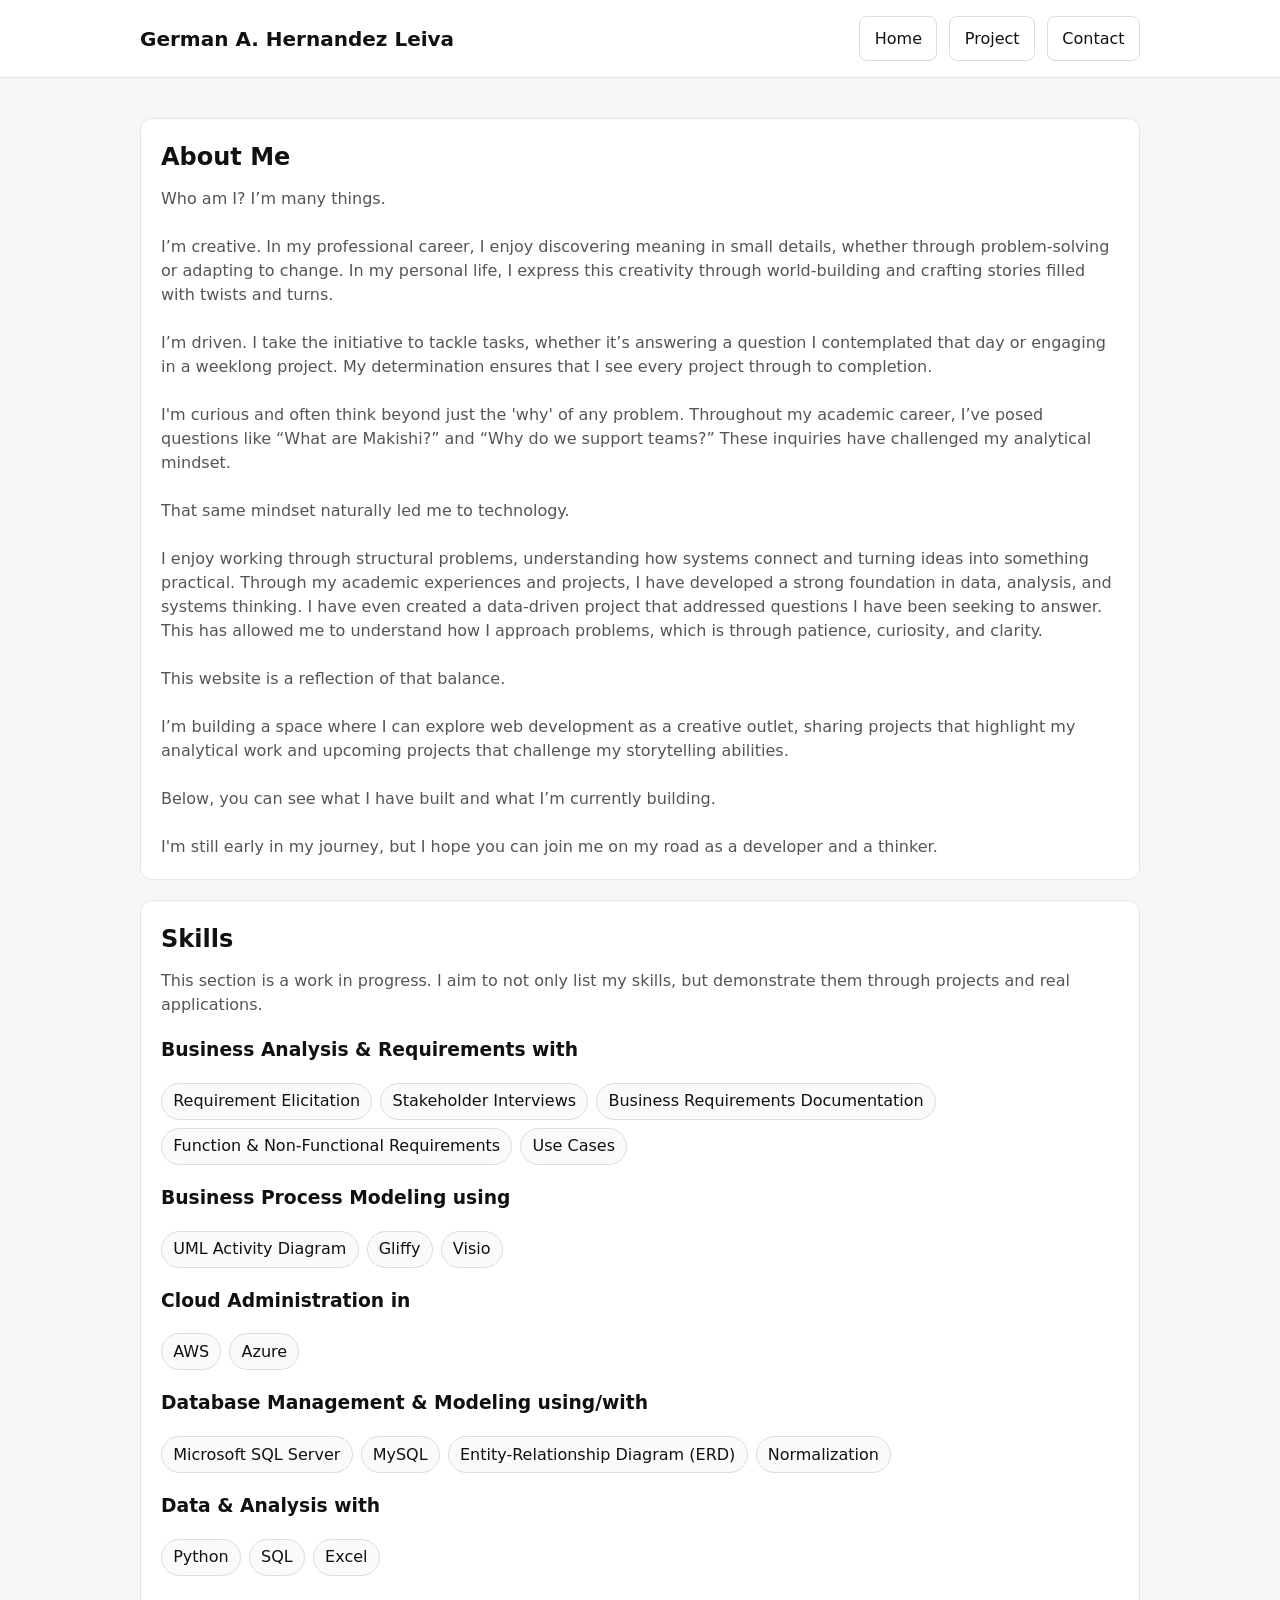
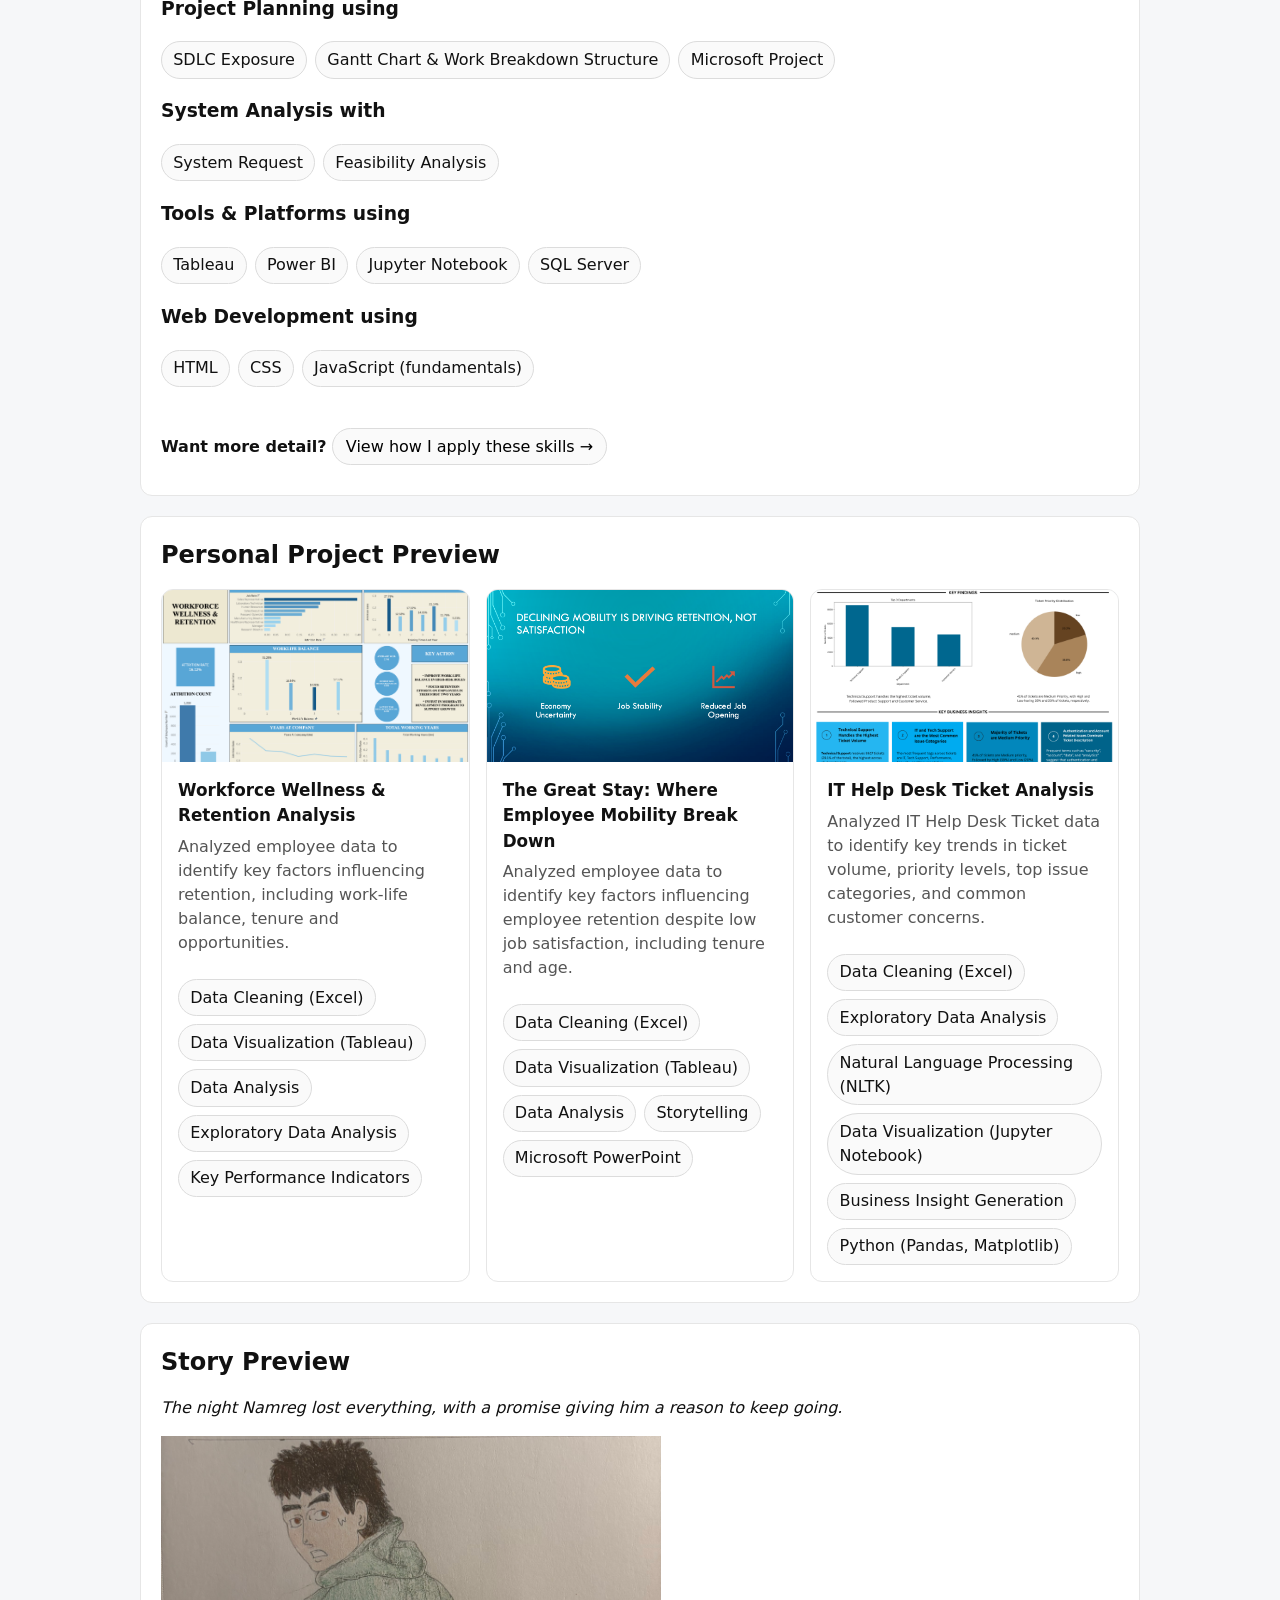
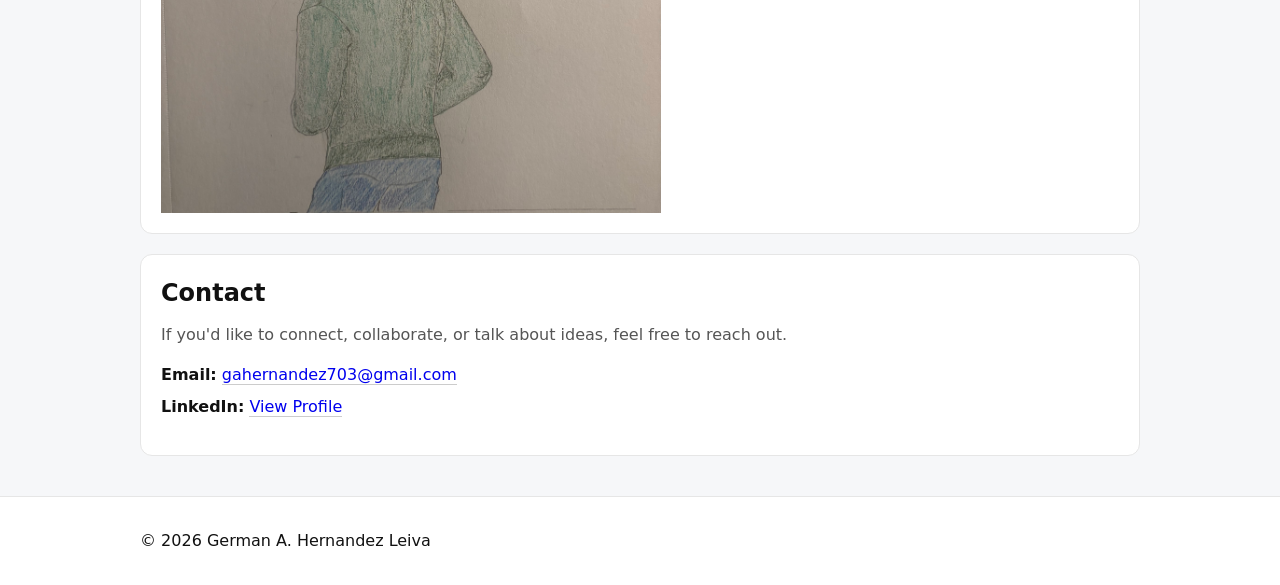
<file: index.html>
<!doctype html>
<html lang="en">
  <head>
    <meta charset="utf-8" />
    <meta name="viewport" content="width=device-width, initial-scale=1" />
    <title>German Hernandez | Portfolio</title>
    <link rel="stylesheet" href="style.css" />
  </head>

  <body>

    <header class="site-header">

      <div class="wrap header-inner">
        <h1 class="site-title">German A. Hernandez Leiva</h1>

        <nav class="site-nav" aria-label="Primary">
          <ul class="nav-list">
            <li><a href="#home">Home</a></li>
            <li><a href="#projects">Project</a></li>
            <li><a href="#contact">Contact</a></li>
          </ul>
        </nav>

      </div>
    </header>


    <main id="home" class="wrap">
      <section id="about" class="panel">
        <h2>About Me</h2>
        <p class="placeholder"> Who am I? I’m many things. </p> <br>
	
	<p class="placeholder"> I’m creative. In my professional career, I enjoy discovering meaning in small details, whether through problem-solving or adapting to change. In my personal life, I express this creativity through world-building and crafting stories filled with twists and turns. </p><br>

	<p class="placeholder"> I’m driven. I take the initiative to tackle tasks, whether it’s answering a question I contemplated that day or engaging in a weeklong project. My determination ensures that I see every project through to completion. </p><br>
	
	<p class="placeholder"> I'm curious and often think beyond just the 'why' of any problem. Throughout my academic career, I’ve posed questions like “What are Makishi?” and “Why do we support teams?” These inquiries have challenged my analytical mindset. </p><br>

	<p class="placeholder"> That same mindset naturally led me to technology. </p><br>

	<p class="placeholder"> I enjoy working through structural problems, understanding how systems connect and turning ideas into something practical. Through my academic experiences and projects, I have developed a strong foundation in data, analysis, and systems thinking. I have even created a data-driven project that addressed questions I have been seeking to answer. This has allowed me to understand how I approach problems, which is through patience, curiosity, and clarity. </p><br>

	<p class="placeholder"> This website is a reflection of that balance. </p><br>

	<p class="placeholder"> I’m building a space where I can explore web development as a creative outlet, sharing projects that highlight my analytical work and upcoming projects that challenge my storytelling abilities. </p><br>

	<p class="placeholder"> Below, you can see what I have built and what I’m currently building. </p><br>

	<p class="placeholder"> I'm still early in my journey, but I hope you can join me on my road as a developer and a thinker. </p>
	
      </section>

      <section id="skills" class="panel">

	<h2>Skills</h2>
	<p class="placeholder">This section is a work in progress. I aim to not only list my skills, but demonstrate them through projects and real applications.</p>
	
	<h3>Business Analysis & Requirements with</h3>
        <ul class="skill-list">
          <li>Requirement Elicitation</li>
          <li>Stakeholder Interviews</li>
          <li>Business Requirements Documentation</li>
	  <li>Function & Non-Functional Requirements</li>
  	  <li>Use Cases</li>
        </ul>

	<h3>Business Process Modeling using</h3>
        <ul class="skill-list">
          <li>UML Activity Diagram</li>
          <li>Gliffy</li>
          <li>Visio</li>
        </ul>

	<h3>Cloud Administration in</h3>
        <ul class="skill-list">
          <li>AWS</li>
          <li>Azure</li>
        </ul>

	<h3>Database Management & Modeling using/with</h3>
        <ul class="skill-list">
          <li>Microsoft SQL Server</li>
          <li>MySQL</li>
          <li>Entity-Relationship Diagram (ERD)</li>
	  <li>Normalization</li>
        </ul>

	<h3>Data & Analysis with</h3>
	<ul class="skill-list">
          <li>Python</li>
          <li>SQL</li>
          <li>Excel</li>
        </ul>


	<h3>Project Planning using</h3>
        <ul class="skill-list">
          <li>SDLC Exposure</li>
          <li>Gantt Chart & Work Breakdown Structure</li>
          <li>Microsoft Project</li>
        </ul>

	<h3>System Analysis with</h3>
        <ul class="skill-list">
          <li>System Request</li>
          <li>Feasibility Analysis</li>
        </ul>
	
	<h3>Tools & Platforms using</h3>
	<ul class="skill-list">
          <li>Tableau</li>
          <li>Power BI</li>
          <li>Jupyter Notebook</li>
	  <li>SQL Server</li>
        </ul>

	<h3>Web Development using</h3>
        <ul class="skill-list">
          <li>HTML</li>
          <li>CSS</li>
          <li>JavaScript (fundamentals)</li>
        </ul>

	<div class="skill-nav">
		<p>
 	 	Want more detail? <a href="skills-page.html" target="_blank">View how I apply these skills → </a>
		</p>
	</div>
	</section>




      <section id="projects" class="panel">
        <h2>Personal Project Preview</h2>

        <div class="card-grid">
          <article class="card">
            <div class="card-media" aria-hidden="true">
		<a href="wwra.html" target="_blank"><img src="wwra-refined.png" alt="WorkForce Wellness & Retention Analysis Dashboard"></a>
	    </div>
            <div class="card-body">
              <h3>Workforce Wellness & Retention Analysis</h3>
              <p class="placeholder">
		Analyzed employee data to identify key factors influencing retention, including work-life 		balance, tenure and opportunities. 	
	      </p> <br>

	    <div class="skill-list">
		<li>Data Cleaning (Excel)</li>
          	<li>Data Visualization (Tableau)</li>
          	<li>Data Analysis</li>
		<li>Exploratory Data Analysis</li>
		<li>Key Performance Indicators</li>
            </div>
	  </div>
          </article>

          <article class="card">
            <div class="card-media" aria-hidden="true">
		<a href="tgs-wembd.html" target="_blank"><img src="tgs.png" alt="The Great Stay: Where Employee Mobility Break Down"></a>
	    </div>
            <div class="card-body">
              <h3>The Great Stay: Where Employee Mobility Break Down</h3>
              <p class="placeholder">
		Analyzed employee data to identify key factors influencing employee retention despite low 
		job satisfaction, including tenure and age. 
	      </p><br>

	    <div class="skill-list">
		<li>Data Cleaning (Excel)</li>
          	<li>Data Visualization (Tableau)</li>
          	<li>Data Analysis</li>
		<li>Storytelling</li>
		<li>Microsoft PowerPoint</li>
            </div>
           
	  </div>
          </article>

          <article class="card">
            <div class="card-media" aria-hidden="true">
	    	<a href="it-help-desk-ticket-analysis.png" target="_blank"><img src="it-help-desk-ticket-analysis.png" alt="IT Help Desk Ticket Analysis"></a>
	    </div>
            <div class="card-body">
              <h3>IT Help Desk Ticket Analysis</h3>
              <p class="placeholder">Analyzed IT Help Desk Ticket data to identify key trends in ticket volume, priority levels, top issue categories, and common customer concerns.</p><br>

	     	<div class="skill-list">
			<li>Data Cleaning (Excel)</li>
          		<li>Exploratory Data Analysis</li>
          		<li>Natural Language Processing (NLTK)</li>
			<li>Data Visualization (Jupyter Notebook)</li>
			<li>Business Insight Generation</li>
			<li>Python (Pandas, Matplotlib)</li>
            	</div>

            </div>
          </article>
        </div>
      </section>



     <section id="stories" class="panel">
        <h2>Story Preview</h2>

        <p class="story-hook">
		The night Namreg lost everything, with a promise giving him a reason to keep going.
	</p>

	<div class="image">
		<img class="image__img" src="namreg_running.jpeg" alt="Namreg running">
		<div class="image__overlay image__overlay--blur">
			<div class="image__title">RINGS STORY</div>
			<p class="image__description">
			The current chapter is part of my ongoing RINGS story, currently being refined and expanded. This story has evolved over several years. </p>
		</div>
	</div>
	
      </section>




      <section id="contact" class="panel">
        <h2>Contact</h2>
        <p class="placeholder">
		If you'd like to connect, collaborate, or talk about ideas, feel free to reach out.
	</p>
      	<ul class="contact-list">
		<li>
			<strong>Email:</strong>
			<a href="mailto:gahernandez703@gmail.com">
				gahernandez703@gmail.com
			</a>
		</li>

		<li>
			<strong>LinkedIn:</strong>	
			<a href="https://www.linkedin.com/in/german-a-hernandez-leiva-50aa4b278/" target="_blank">
				View Profile
			</a>
		</li>
	</ul>


     </section>
    </main>

    <footer class="site-footer">
      <div class="wrap">
        <p>© <span id="year"></span> German A. Hernandez Leiva</p>
      </div>
    </footer>

    <script>
      document.getElementById("year").textContent = new Date().getFullYear();
    </script>
  </body>
</html>
</file>
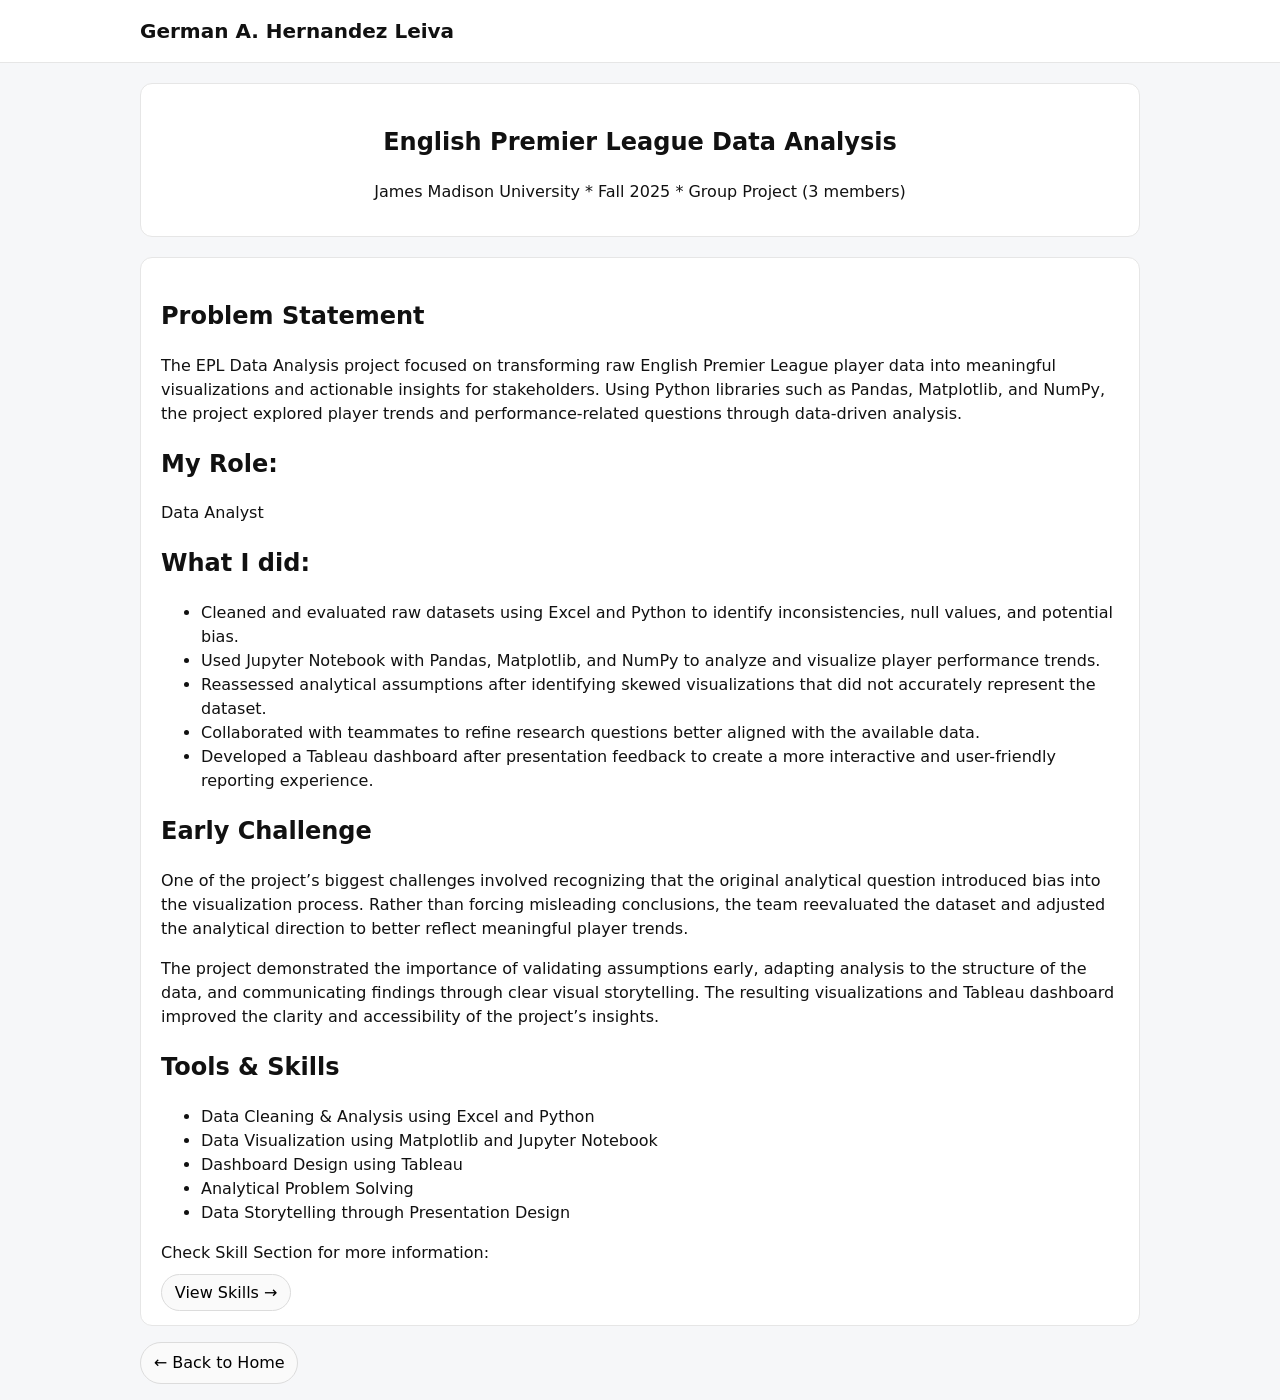
<file: epl-da-page.html>
<!DOCTYPE html>
<html lang="en">
  <head>
    <meta charset="utf-8" />
    <meta name="viewport" content="width=device-width, initial-scale=1" />
    <title>German Hernandez | Project Page</title>
    <link rel="stylesheet" href="epl-da-stylesheet.css"/>
  </head>

<body>
<header class="site-header">

	<div class="wrap header-inner">
		<h1 class="site-title">German A. Hernandez Leiva</h1>
	</div>
</header>



<main class="wrap">
	
<!-- Title / Entry Point -->
  <section class="project-header">
    <h1>English Premier League Data Analysis</h1>
    <p class="project-hook">James Madison University * Fall 2025 * Group Project (3 members)</p>
  </section>

<!-- Core Content -->
  <section class="project-content">

    <div class="project-block">
      <h2>Problem Statement</h2>
      <p>The EPL Data Analysis project focused on transforming raw English Premier League player data into meaningful visualizations and actionable insights for stakeholders. Using Python libraries such as Pandas, Matplotlib, and NumPy, the project explored player trends and performance-related questions through data-driven analysis.</p>
    </div>

    <div class="project-block">
      <h2>My Role:</h2>
      <p>Data Analyst</p>
      <h2>What I did: </h2>
      <ul>
        <li>Cleaned and evaluated raw datasets using Excel and Python to identify inconsistencies, null values, and potential bias.</li>
        <li>Used Jupyter Notebook with Pandas, Matplotlib, and NumPy to analyze and visualize player performance trends.</li>
	<li>Reassessed analytical assumptions after identifying skewed visualizations that did not accurately represent the dataset.</li>
	<li>Collaborated with teammates to refine research questions better aligned with the available data.</li>
	<li>Developed a Tableau dashboard after presentation feedback to create a more interactive and user-friendly reporting experience.</li>
      </ul>
    </div>

    <div class="project-block">
      <h2>Early Challenge</h2>
     	<p>One of the project’s biggest challenges involved recognizing that the original analytical question introduced bias into the visualization process. Rather than forcing misleading conclusions, the team reevaluated the dataset and adjusted the analytical direction to better reflect meaningful player trends.</p>
	<p>The project demonstrated the importance of validating assumptions early, adapting analysis to the structure of the data, and communicating findings through clear visual storytelling. The resulting visualizations and Tableau dashboard improved the clarity and accessibility of the project’s insights.</p>
    </div>

    </div>

    <div class="project-block">
      <h2>Tools & Skills</h2>
	<ul>
        	<li>Data Cleaning & Analysis using Excel and Python</li>
        	<li>Data Visualization using Matplotlib and Jupyter Notebook</li>
		<li>Dashboard Design using Tableau</li>
		<li>Analytical Problem Solving</li>
		<li>Data Storytelling through Presentation Design</li>
      </ul>
	<p>Check Skill Section for more information:</p>
	<a href="skills-page.html">View Skills →</a>
	
    </div>

  </section>

   <!-- Navigation -->
  <section class="project-nav">
    <a href="index.html" target="_blank"> ← Back to Home</a>
  </section>

</main>

</body>
</html>
</file>
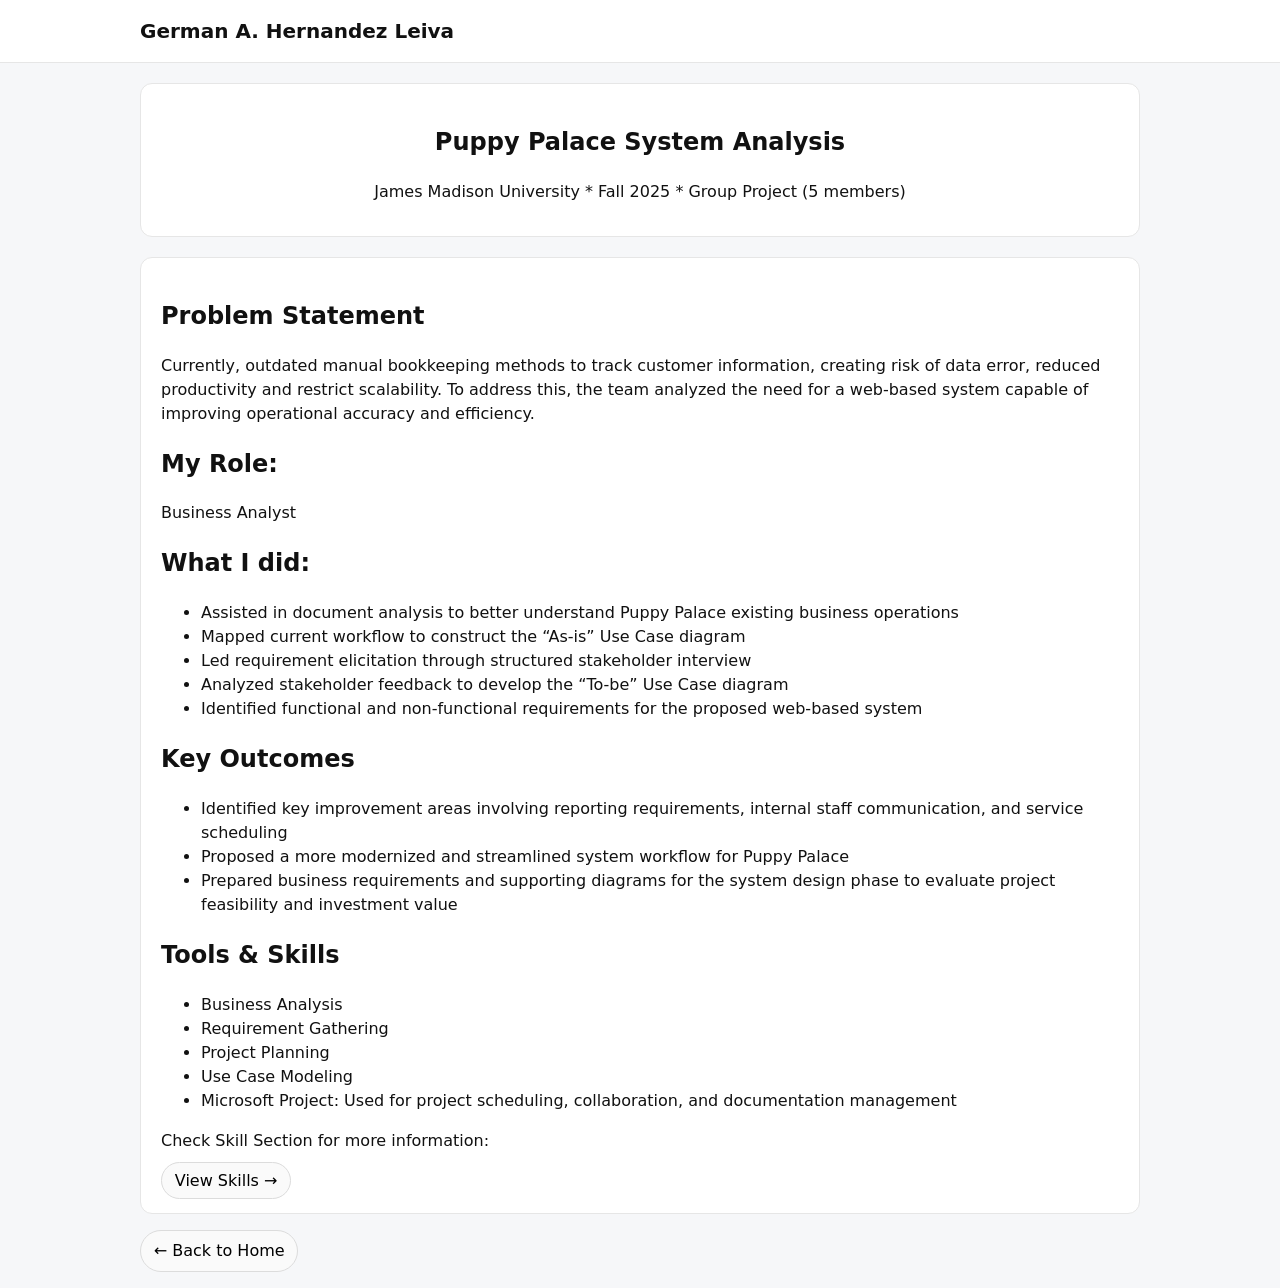
<file: puppy-palace-page.html>
<!DOCTYPE html>
<html lang="en">
  <head>
    <meta charset="utf-8" />
    <meta name="viewport" content="width=device-width, initial-scale=1" />
    <title>German Hernandez | Project Page</title>
    <link rel="stylesheet" href="puppy-palace-stylesheet.css" />
  </head>

<body>
<header class="site-header">

	<div class="wrap header-inner">
		<h1 class="site-title">German A. Hernandez Leiva</h1>
	</div>
</header>



<main class="wrap">
	
<!-- Title / Entry Point -->
  <section class="project-header">
    <h1>Puppy Palace System Analysis</h1>
    <p class="project-hook">James Madison University * Fall 2025 * Group Project (5 members)</p>
  </section>

<!-- Core Content -->
  <section class="project-content">

    <div class="project-block">
      <h2>Problem Statement</h2>
      <p>Currently, outdated manual bookkeeping methods to track customer information, creating risk of data error, reduced productivity and restrict scalability. To address this, the team analyzed the need for a web-based system capable of improving operational accuracy and efficiency.</p>
    </div>

    <div class="project-block">
      <h2>My Role:</h2>
      <p>Business Analyst</p>
      <h2>What I did: </h2>
      <ul>
        <li>Assisted in document analysis to better understand Puppy Palace existing business operations </li>
        <li>Mapped current workflow to construct the “As-is” Use Case diagram</li>
	<li>Led requirement elicitation through structured stakeholder interview</li>
	<li>Analyzed stakeholder feedback to develop the “To-be” Use Case diagram</li>
	<li>Identified functional and non-functional requirements for the proposed web-based system</li>
      </ul>
    </div>

    <div class="project-block">
      <h2>Key Outcomes</h2>
      <ul>
        <li>Identified key improvement areas involving reporting requirements, internal staff communication, and service scheduling</li>
	<li>Proposed a more modernized and streamlined system workflow for Puppy Palace</li>
	<li>Prepared business requirements and supporting diagrams for the system design phase to evaluate project feasibility and investment value</li>
      </ul>
    </div>

    <div class="project-block">
      <h2>Tools & Skills</h2>
	<ul>
        	<li>Business Analysis</li>
        	<li>Requirement Gathering</li>
		<li>Project Planning</li>
		<li>Use Case Modeling</li>
		<li>Microsoft Project: Used for project scheduling, collaboration, and documentation management</li>
      </ul>
	<p>Check Skill Section for more information:</p>
	<a href="skills-page.html">View Skills →</a>
	
    </div>

  </section>

   <!-- Navigation -->
  <section class="project-nav">
    <a href="index.html" target="_blank"> ← Back to Home</a>
  </section>

</main>

</body>
</html>
</file>
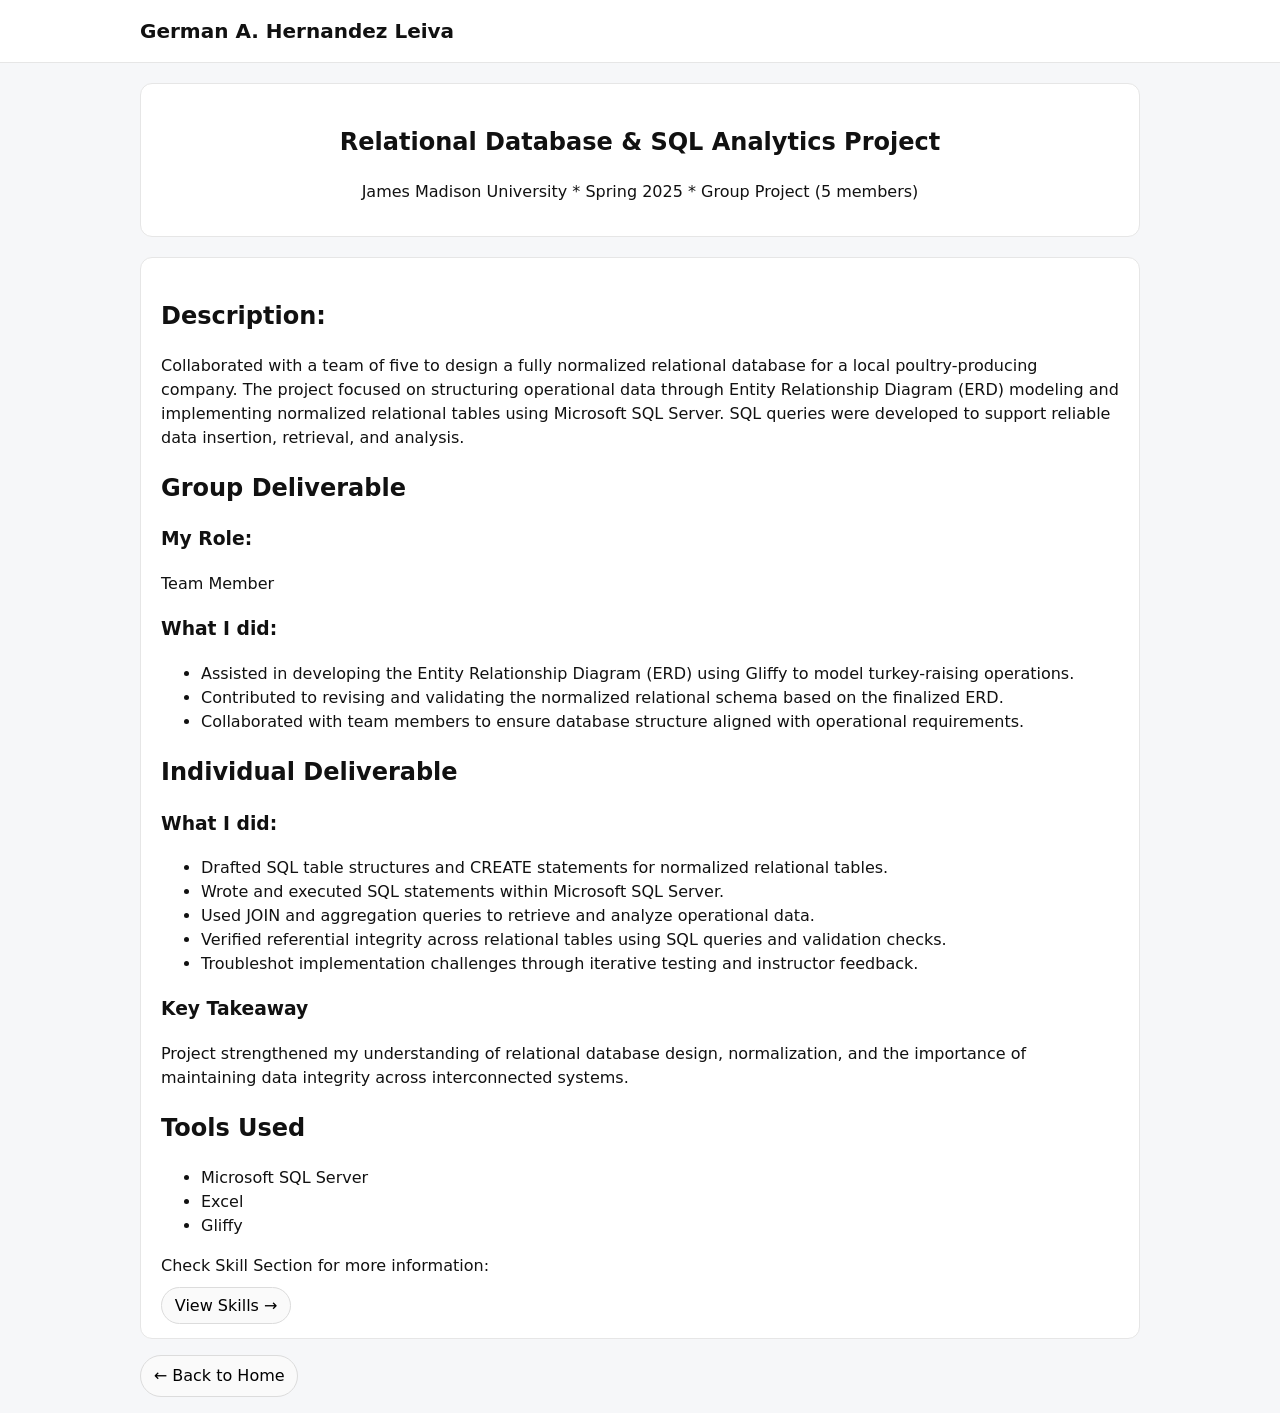
<file: rd-sql-page.html>
<!DOCTYPE html>
<html lang="en">
  <head>
    <meta charset="utf-8" />
    <meta name="viewport" content="width=device-width, initial-scale=1" />
    <title>German Hernandez | Project Page</title>
    <link rel="stylesheet" href="rd-sql-stylesheet.css" />
  </head>

<body>
<header class="site-header">

	<div class="wrap header-inner">
		<h1 class="site-title">German A. Hernandez Leiva</h1>
	</div>
</header>



<main class="wrap">
	
<!-- Title / Entry Point -->
  <section class="project-header">
    <h1>Relational Database & SQL Analytics Project</h1>
    <p class="project-hook">James Madison University * Spring 2025 * Group Project (5 members)</p>
  </section>

<!-- Core Content -->
  <section class="project-content">

    <div class="project-block">
      <h2>Description:</h2>
      <p>Collaborated with a team of five to design a fully normalized relational database for a local poultry-producing company. The project focused on structuring operational data through Entity Relationship Diagram (ERD) modeling and implementing normalized relational tables using Microsoft SQL Server. SQL queries were developed to support reliable data insertion, retrieval, and analysis.</p>
    </div>

    <div class="project-block">
      <h2>Group Deliverable</h2>
      <h3>My Role:</h3>
      <p>Team Member</p>
      <h3>What I did: </h3>
      <ul>
        <li>Assisted in developing the Entity Relationship Diagram (ERD) using Gliffy to model turkey-raising operations.</li>
        <li>Contributed to revising and validating the normalized relational schema based on the finalized ERD.</li>
	<li>Collaborated with team members to ensure database structure aligned with operational requirements.</li>
      </ul>
    </div>

   <div class="project-block">
      <h2>Individual Deliverable</h2>
      <h3>What I did:</h3>
      <ul>
        <li>Drafted SQL table structures and CREATE statements for normalized relational tables.</li>
        <li>Wrote and executed SQL statements within Microsoft SQL Server.</li>
	<li>Used JOIN and aggregation queries to retrieve and analyze operational data.</li>
	<li>Verified referential integrity across relational tables using SQL queries and validation checks.</li>
	<li>Troubleshot implementation challenges through iterative testing and instructor feedback.</li>
      </ul>
    </div>

    <div class="project-block">
      <h3>Key Takeaway</h2>
      <p>Project strengthened my understanding of relational database design, normalization, and the importance of maintaining data integrity across interconnected systems.</p>
    </div>

    <div class="project-block">
      <h2>Tools Used</h2>
	<ul>
        	<li>Microsoft SQL Server</li>
        	<li>Excel</li>
		<li>Gliffy</li>
      </ul>
	<p>Check Skill Section for more information:</p>
	<a href="skills-page.html">View Skills →</a>
	
    </div>

  </section>

   <!-- Navigation -->
  <section class="project-nav">
    <a href="index.html" target="_blank"> ← Back to Home</a>
  </section>

</main>

</body>
</html>
</file>
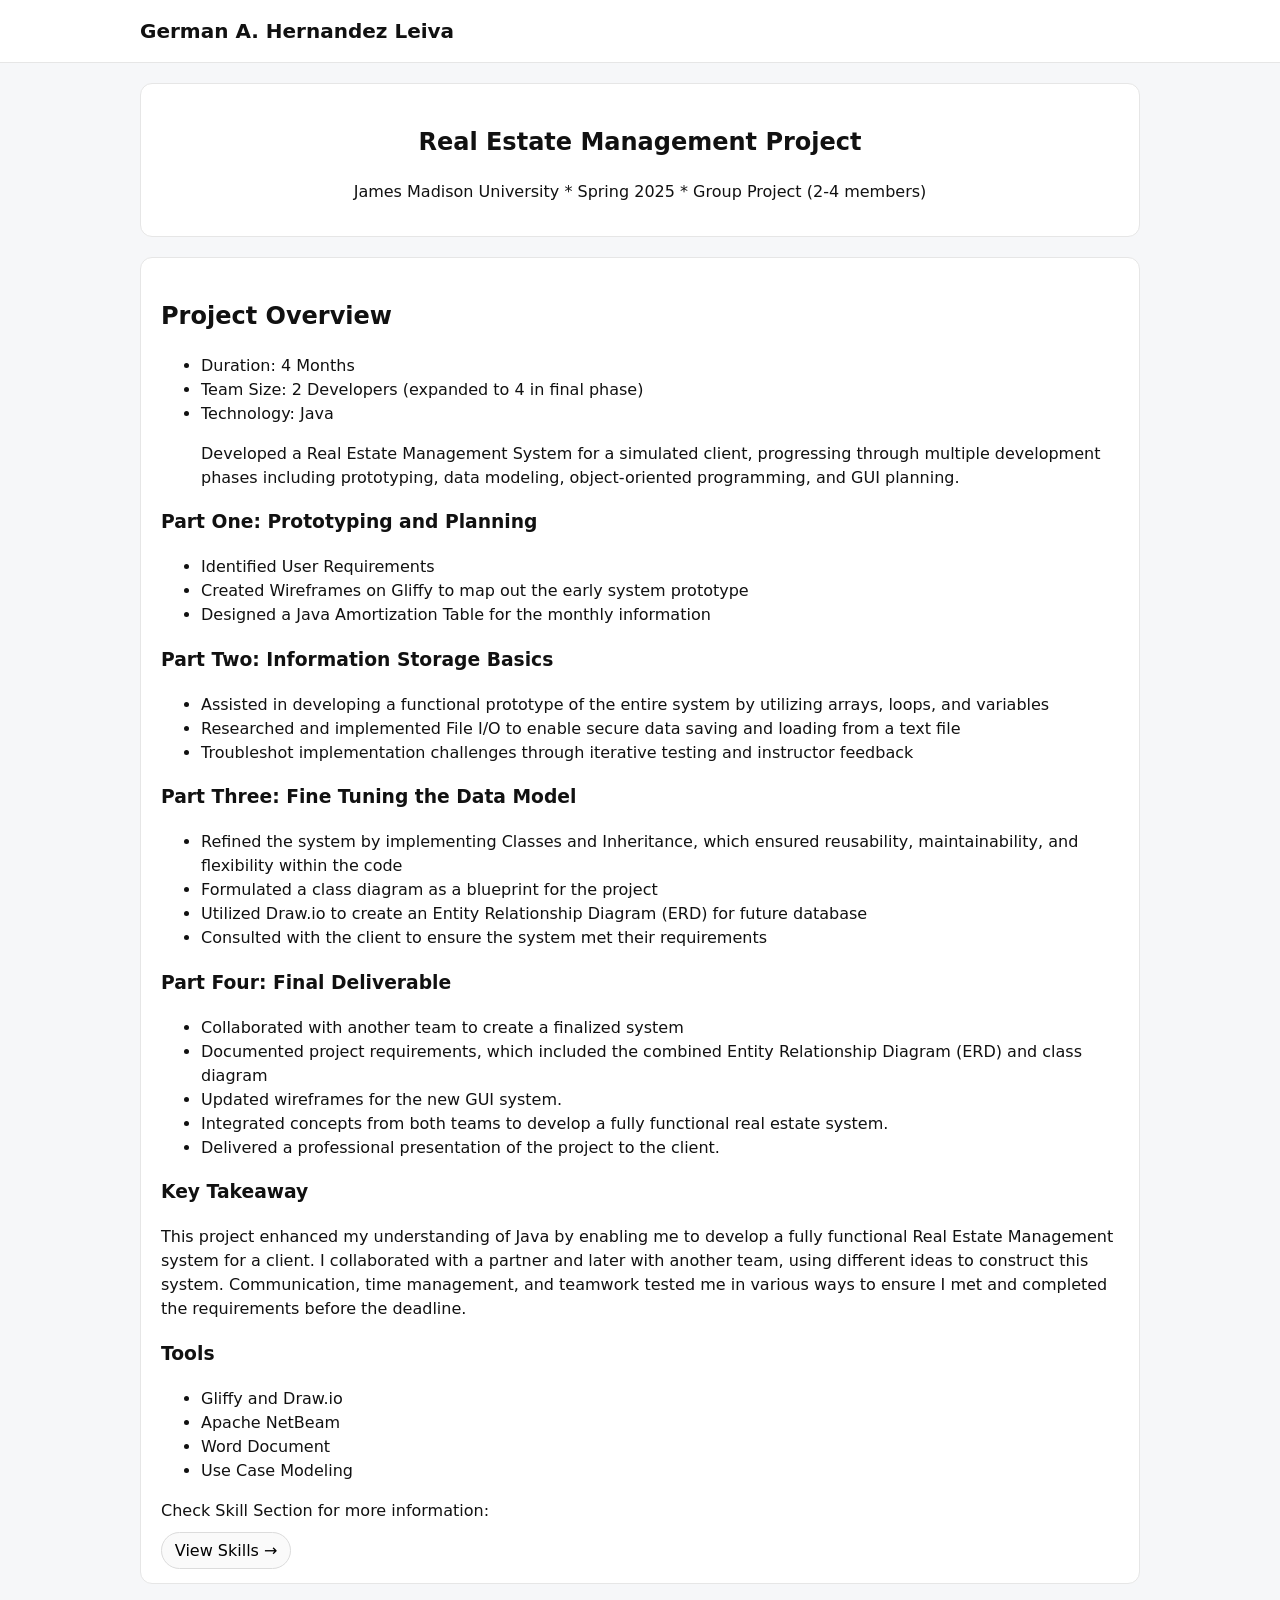
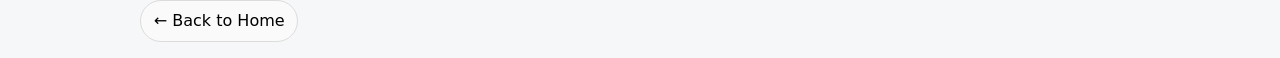
<file: remp-page.html>
<!DOCTYPE html>
<html lang="en">
  <head>
    <meta charset="utf-8" />
    <meta name="viewport" content="width=device-width, initial-scale=1" />
    <title>German Hernandez | Project Page</title>
    <link rel="stylesheet" href="remp-stylesheet.css" />
  </head>

<body>
<header class="site-header">

	<div class="wrap header-inner">
		<h1 class="site-title">German A. Hernandez Leiva</h1>
	</div>
</header>



<main class="wrap">
	
<!-- Title / Entry Point -->
  <section class="project-header">
    <h1>Real Estate Management Project</h1>
    <p class="project-hook">James Madison University * Spring 2025 * Group Project (2-4 members)</p>
  </section>

<!-- Core Content -->
  <section class="project-content">

    <div class="project-block">
      <h2>Project Overview</h2>
	<ul>
		<li>Duration: 4 Months</li>
		<li>Team Size: 2 Developers (expanded to 4 in final phase)</li>
		<li>Technology: Java</li>
      <p>Developed a Real Estate Management System for a simulated client, progressing through multiple development phases including prototyping, data modeling, object-oriented programming, and GUI planning.</p>
    </div>

    <div class="project-block">
      <h3>Part One: Prototyping and Planning</h2>
      <ul>
        <li>Identified User Requirements</li>
        <li>Created Wireframes on Gliffy to map out the early system prototype</li>
	<li>Designed a Java Amortization Table for the monthly information</li>
      </ul>
    

      <h3>Part Two: Information Storage Basics</h3>
      <ul>
        <li>Assisted in developing a functional prototype of the entire system by utilizing arrays, loops, and variables</li>
	<li>Researched and implemented File I/O to enable secure data saving and loading from a text file</li>
	<li>Troubleshot implementation challenges through iterative testing and instructor feedback</li>
      </ul>


      <h3>Part Three: Fine Tuning the Data Model</h3>
      <ul>
        <li>Refined the system by implementing Classes and Inheritance, which ensured reusability, maintainability, and flexibility within the code</li>
	<li>Formulated a class diagram as a blueprint for the project</li>
	<li>Utilized Draw.io to create an Entity Relationship Diagram (ERD) for future database</li>
	<li>Consulted with the client to ensure the system met their requirements</li>
      </ul>
    </div>

      <h3>Part Four: Final Deliverable</h3>
      <ul>
        <li>Collaborated with another team to create a finalized system</li>
	<li>Documented project requirements, which included the combined Entity Relationship Diagram (ERD) and class diagram</li>
	<li>Updated wireframes for the new GUI system.</li>
	<li>Integrated concepts from both teams to develop a fully functional real estate system.</li>
	<li>Delivered a professional presentation of the project to the client.</li>
      </ul>
    </div>

	<div class="project-block">
      	<h3>Key Takeaway</h3>
	<p>This project enhanced my understanding of Java by enabling me to develop a fully functional Real Estate Management system for a client. I collaborated with a partner and later with another team, using different ideas to construct this system. Communication, time management, and teamwork tested me in various ways to ensure I met and completed the requirements before the deadline.</p>
    </div>

    <div class="project-block">
      <h3>Tools</h3>
	<ul>
        	<li>Gliffy and Draw.io</li>
        	<li>Apache NetBeam</li>
		<li>Word Document</li>
		<li>Use Case Modeling</li>
      </ul>
	<p>Check Skill Section for more information:</p>
	<a href="skills-page.html">View Skills →</a>
	
    </div>

  </section>

   <!-- Navigation -->
  <section class="project-nav">
    <a href="index.html" target="_blank"> ← Back to Home</a>
  </section>

</main>

</body>
</html>
</file>
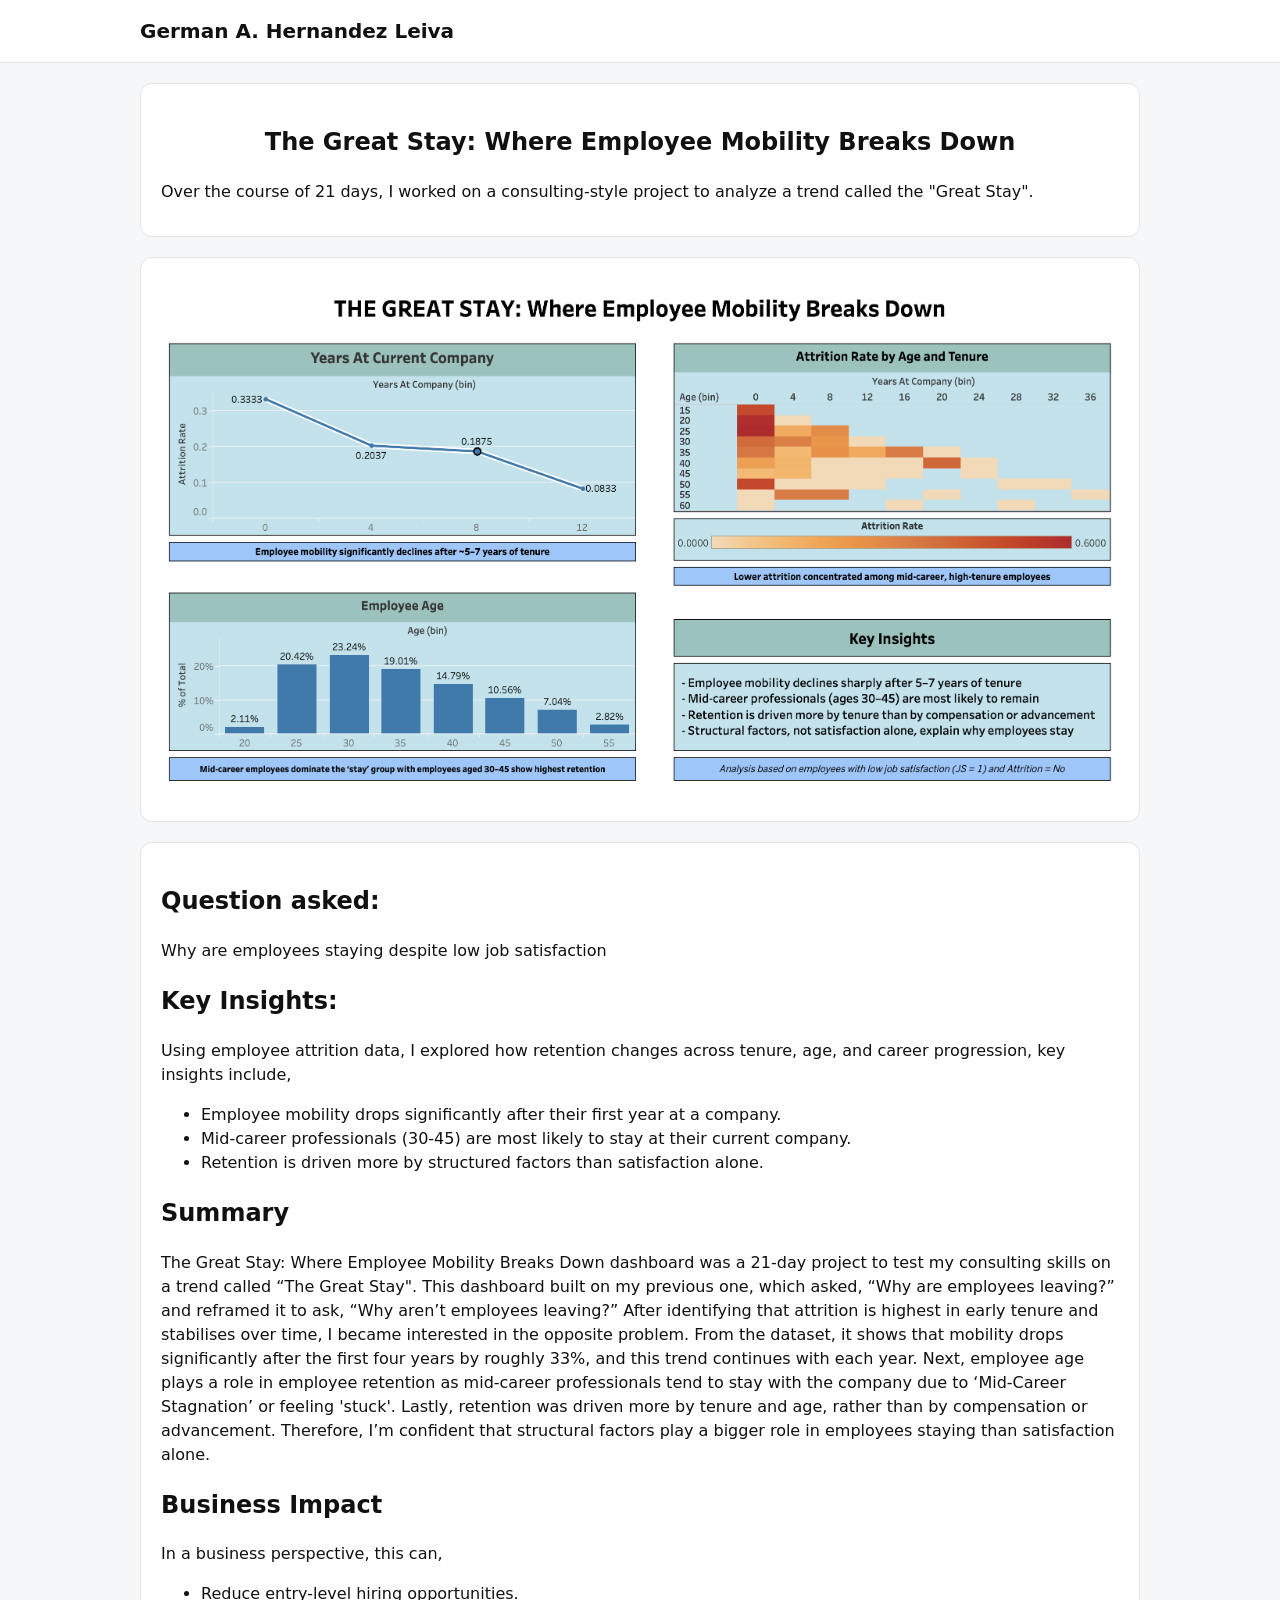
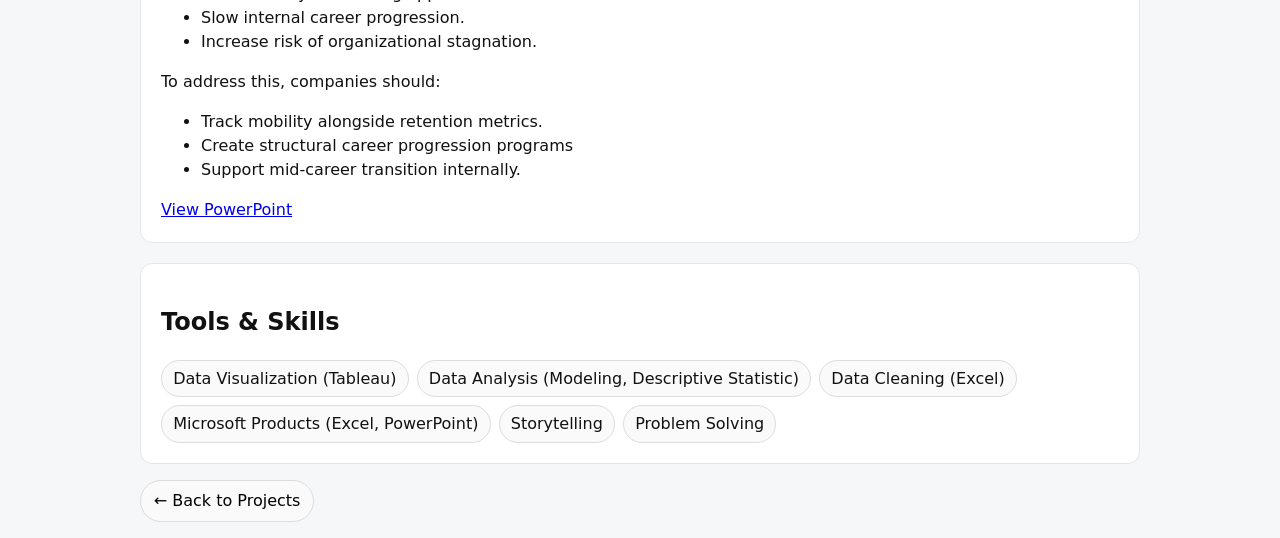
<file: tgs-wembd.html>
<!DOCTYPE html>
<html lang="en">
  <head>
    <meta charset="utf-8" />
    <meta name="viewport" content="width=device-width, initial-scale=1" />
    <title>German Hernandez | Project Page</title>
    <link rel="stylesheet" href="stylesheet-tgs.css" />
  </head>

<body>
<header class="site-header">

	<div class="wrap header-inner">
		<h1 class="site-title">German A. Hernandez Leiva</h1>
	</div>
</header>



<main class="wrap">
	
<!-- Title / Entry Point -->
  <section class="project-header">
    <h1>The Great Stay: Where Employee Mobility Breaks Down</h1>
    <p class="project-hook">Over the course of 21 days, I worked on a consulting-style project to analyze a trend called the "Great Stay".</p>
  </section>


<!-- Visual Anchor (Dashboard / App / Image) -->
  <section class="project-hero">
    <img src="tgs-wembd.png" alt="The Great Stay: Where Employee Mobility Breaks Down"></a>
  </section>


<!-- Core Content -->
  <section class="project-content">

    <div class="project-block">
      <h2>Question asked: </h2>
      <p>Why are employees staying despite low job satisfaction</p>
    </div>

    <div class="project-block">
      <h2>Key Insights:</h2>
      <p>Using employee attrition data, I explored how retention changes across tenure, age, and career progression, key insights include,</p>
      <ul>
        <li>Employee mobility drops significantly after their first year at a company.</li>
        <li>Mid-career professionals (30-45) are most likely to stay at their current company.</li>
	<li>Retention is driven more by structured factors than satisfaction alone.</li>
      </ul>
    </div>

    <div class="project-block">
      <h2>Summary</h2>
      <p>The Great Stay: Where Employee Mobility Breaks Down dashboard was a 21-day project to test my consulting skills on a trend called “The Great Stay". This dashboard built on my previous one, which asked, “Why are employees leaving?” and reframed it to ask, “Why aren’t employees leaving?” After identifying that attrition is highest in early tenure and stabilises over time, I became interested in the opposite problem. From the dataset, it shows that mobility drops significantly after the first four years by roughly 33%, and this trend continues with each year. Next, employee age plays a role in employee retention as mid-career professionals tend to stay with the company due to ‘Mid-Career Stagnation’ or feeling 'stuck'. Lastly, retention was driven more by tenure and age, rather than by compensation or advancement. Therefore, I’m confident that structural factors play a bigger role in employees staying than satisfaction alone.</p>
    </div>

    <div class="project-block">
      <h2>Business Impact</h2>
      <p>In a business perspective, this can,</p>
	<ul>
        	<li>Reduce entry-level hiring opportunities.</li>
        	<li>Slow internal career progression.</li>
		<li>Increase risk of organizational stagnation.</li>
      </ul>
	<p>To address this, companies should:</p>
	<ul>
        	<li>Track mobility alongside retention metrics.</li>
        	<li>Create structural career progression programs</li>
		<li>Support mid-career transition internally.</li>
      </ul>

	<div class="presentation-bubble">
 		<a href="tgspresentation.pdf" target="_blank"> View PowerPoint </a>
	</div>
    </div>

  </section>



  <!-- Tools / Skills -->
  <section class="project-skills">
    <h2>Tools & Skills</h2>
    <ul class="skill-list">
      <li>Data Visualization (Tableau)</li>
      <li>Data Analysis (Modeling, Descriptive Statistic)</li>
      <li>Data Cleaning (Excel)</li>
      <li>Microsoft Products (Excel, PowerPoint)</li>
      <li>Storytelling</li>
      <li>Problem Solving</li>
    </ul>
  </section>

  <!-- Navigation -->
  <section class="project-nav">
    <a href="index.html" target="_blank"> ← Back to Projects</a>
  </section>

</main>

</body>
</html>
</file>
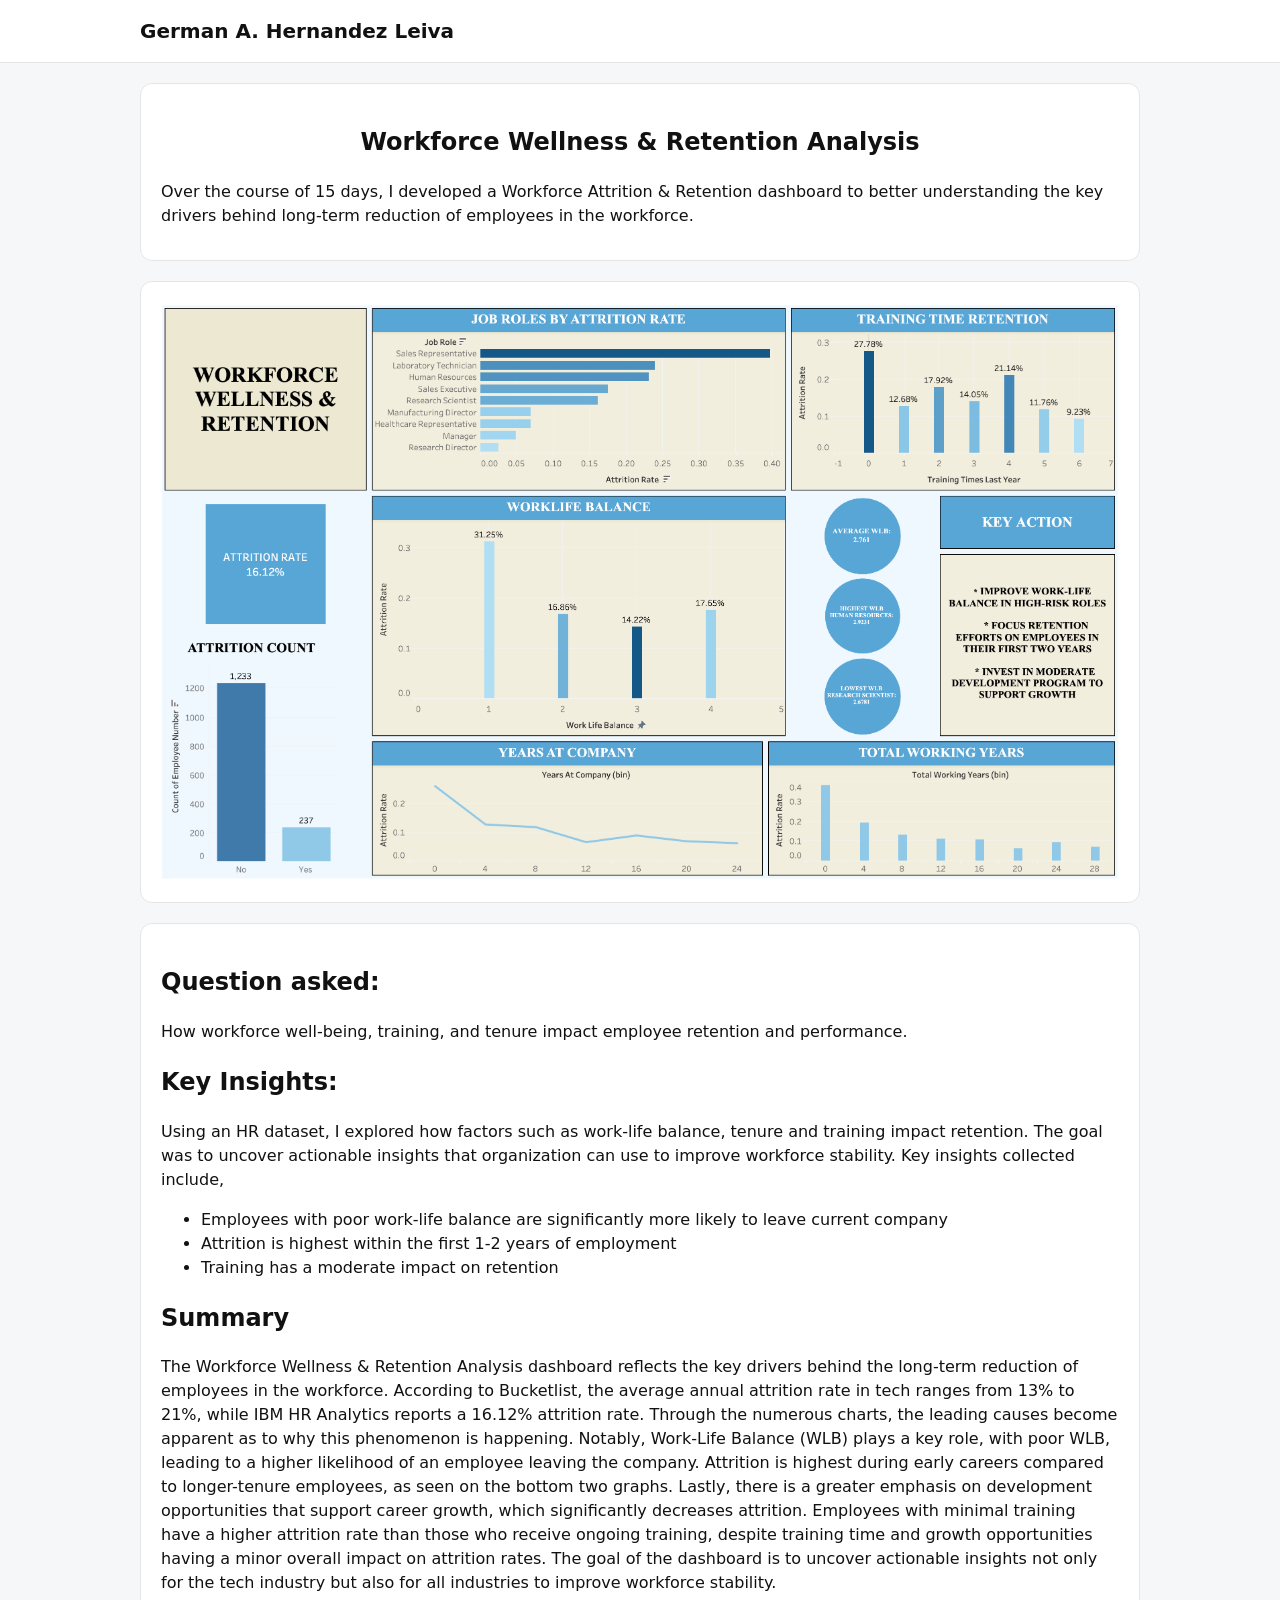
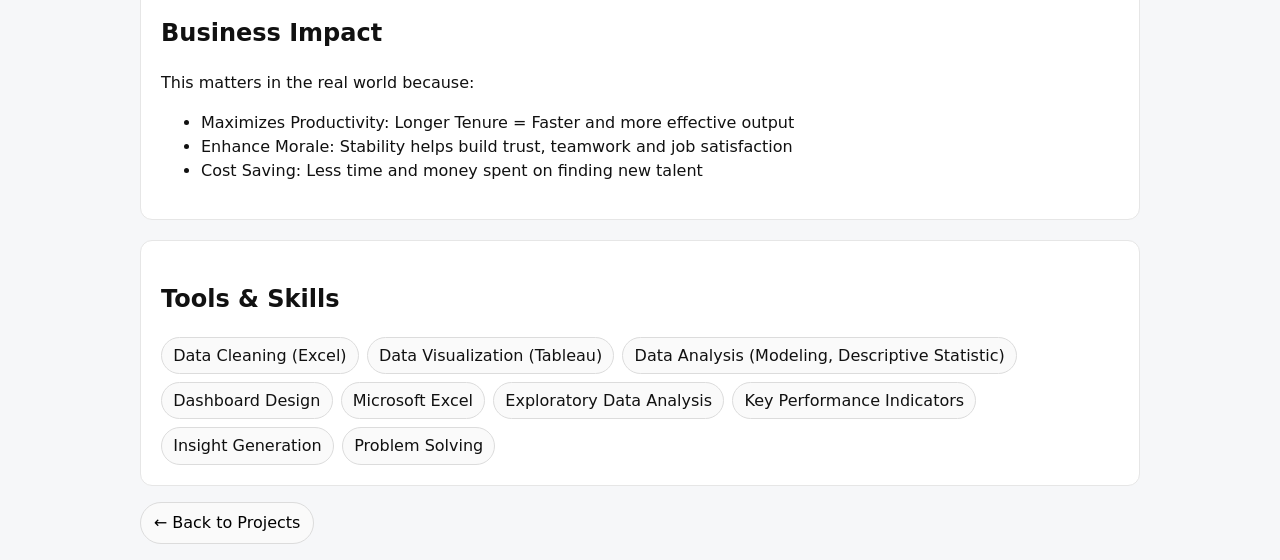
<file: wwra.html>
<!DOCTYPE html>
<html lang="en">
  <head>
    <meta charset="utf-8" />
    <meta name="viewport" content="width=device-width, initial-scale=1" />
    <title>German Hernandez | Project Page</title>
    <link rel="stylesheet" href="stylesheet-wwra.css" />
  </head>

<body>
<header class="site-header">

	<div class="wrap header-inner">
		<h1 class="site-title">German A. Hernandez Leiva</h1>
	</div>
</header>



<main class="wrap">
	
<!-- Title / Entry Point -->
  <section class="project-header">
    <h1>Workforce Wellness & Retention Analysis</h1>
    <p class="project-hook">Over the course of 15 days, I developed a Workforce Attrition & Retention dashboard to better understanding the key drivers behind long-term reduction of employees in the workforce.</p>
  </section>


<!-- Visual Anchor (Dashboard / App / Image) -->
  <section class="project-hero">
    <img src="wwra-refined.png" alt="WorkForce Wellness & Retention Analysis Dashboard"></a>
  </section>


<!-- Core Content -->
  <section class="project-content">

    <div class="project-block">
      <h2>Question asked: </h2>
      <p>How workforce well-being, training, and tenure impact employee retention and performance.</p>
    </div>

    <div class="project-block">
      <h2>Key Insights:</h2>
      <p>Using an HR dataset, I explored how factors such as work-life balance, tenure and training impact retention. The goal was to uncover actionable insights that organization can use to improve workforce stability. Key insights collected include, 
      <ul>
        <li>Employees with poor work-life balance are significantly more likely to leave current company</li>
        <li>Attrition is highest within the first 1-2 years of employment</li>
	<li>Training has a moderate impact on retention</li>
      </ul>
    </div>

    <div class="project-block">
      <h2>Summary</h2>
      <p>The Workforce Wellness & Retention Analysis dashboard reflects the key drivers behind the long-term reduction of employees in the workforce. According to Bucketlist, the average annual attrition rate in tech ranges from 13% to 21%, while IBM HR Analytics reports a 16.12% attrition rate. Through the numerous charts, the leading causes become apparent as to why this phenomenon is happening. Notably, Work-Life Balance (WLB) plays a key role, with poor WLB, leading to a higher likelihood of an employee leaving the company. Attrition is highest during early careers compared to longer-tenure employees, as seen on the bottom two graphs. Lastly, there is a greater emphasis on development opportunities that support career growth, which significantly decreases attrition. Employees with minimal training have a higher attrition rate than those who receive ongoing training, despite training time and growth opportunities having a minor overall impact on attrition rates. The goal of the dashboard is to uncover actionable insights not only for the tech industry but also for all industries to improve workforce stability.</p>
    </div>

    <div class="project-block">
      <h2>Business Impact</h2>
      <p>This matters in the real world because:
	<ul>
		<li>Maximizes Productivity: Longer Tenure = Faster and more effective output</li>
		<li>Enhance Morale: Stability helps build trust, teamwork and job satisfaction</li>
		<li>Cost Saving: Less time and money spent on finding new talent</li>
	</ul>
	</p>
    </div>

  </section>



  <!-- Tools / Skills -->
  <section class="project-skills">
    <h2>Tools & Skills</h2>
    <ul class="skill-list">
      <li>Data Cleaning (Excel)</li>
      <li>Data Visualization (Tableau)</li>
      <li>Data Analysis (Modeling, Descriptive Statistic)</li>
      <li>Dashboard Design</li>
      <li>Microsoft Excel</li>
      <li>Exploratory Data Analysis</li>
      <li>Key Performance Indicators</li>
      <li>Insight Generation</li>
      <li>Problem Solving</li>
    </ul>
  </section>

  <!-- Navigation -->
  <section class="project-nav">
    <a href="index.html" target="_blank"> ← Back to Projects</a>
  </section>

</main>

</body>
</html>
</file>
<file: style.css>
/* --- Base / Reset --- */
*,
*::before,
*::after {
  box-sizing: border-box;
}

html,
body {
  margin: 0;
  padding: 0;
}

body {
  font-family: system-ui, -apple-system, Segoe UI, Roboto, Arial, sans-serif;
  line-height: 1.5;
  background: #f6f7f9;
  color: #111;
}

/* --- Page width / whitespace --- */
.wrap {
  width: min(100% - 2rem, 1000px);
  margin-inline: auto;
}

/* --- Header + Nav --- */
.site-header {
  background: #ffffff;
  border-bottom: 1px solid #e6e6e6;
  position: sticky;
  top: 0;
  z-index: 10;
}

.header-inner {
  display: flex;
  align-items: center;
  justify-content: space-between;
  padding: 1rem 0;
  gap: 1rem;
}

.site-title {
  font-size: 1.25rem;
  margin: 0;
}

.site-nav .nav-list {
  list-style: none;
  display: flex;
  gap: 0.75rem;
  margin: 0;
  padding: 0;
}

.site-nav a {
  display: inline-block;
  padding: 0.6rem 0.9rem;
  border: 1px solid #dcdcdc;
  border-radius: 0.5rem;
  text-decoration: none;
  color: #111;
  background: #fff;
}

.site-nav a:hover,
.site-nav a:focus-visible {
  outline: none;
  border-color: #bdbdbd;
  background: #f2f2f2;
}


/* --- Panels (About, Skills, Projects, Story, etc.) --- */
main.wrap {
  padding: 1.25rem 0 2.5rem;
}

.panel {
  background: #ffffff;
  border: 1px solid #e6e6e6;
  border-radius: 0.75rem;
  padding: 1.25rem;
  margin-top: 1.25rem;
}

.panel h2 {
  margin: 0 0 0.75rem;
}

.placeholder {
  margin: 0;
  color: #555;
}

/* --- Skills row (simple, clean) --- */
.skill-list {
  list-style: none;
  padding: 0;
  margin: 0;
  display: flex;
  flex-wrap: wrap;
  gap: 0.5rem;
}

.skill-list li {
  border: 1px solid #dcdcdc;
  border-radius: 999px;
  padding: 0.35rem 0.7rem;
  background: #fafafa;
}

.skill-list li:hover {
  color: grey; 
}

/* --- Responsive Card Grid --- */
.card-grid {
  display: grid;
  grid-template-columns: repeat(3, 1fr);
  gap: 1rem;
  margin-top: 1rem;
}

.card {
  display: flex;
  flex-direction: column;
  border: 1px solid #e6e6e6;
  border-radius: 0.75rem;
  overflow: hidden;
  background: #ffffff;
  transition: transform 180ms ease, box-shadow 180ms ease;
}

.card:hover {
  transform: translateY(-2px);
  box-shadow: 0 10px 25px rgba(0, 0, 0, 0.08);
}

.card-media {
  aspect-ratio: 16 / 9;
  background: #eaecef;
  transition: transform 200ms ease;
}

.card:hover .card-media {
  transform: scale(1.05);
}

/* media placeholder matches the wireframe “image block” */
.card-media {
  aspect-ratio: 16 / 9;
  overflow: hidden;
  background: #eaecef;
}

.card-media img {
  width: 100%;
  height: 100%;
  display: block;
  object-fit: cover;
}

.card-body {
  padding: 1rem;
}

.card h3 {
  margin: 0 0 0.4rem;
  font-size: 1.05rem;
}


/* --- story --- */
.story-hook {
	font-style: italic;
	margin-bottom: 1rem;
}

.image {
	position: relative;
	width: 100%;
    	max-width: 500px;
	overflow: hidden;
}

.image__img {
	display: block;
	width: 100%;
}

.image__overlay {
	position: absolute;
	top: 0;
	left: 0;
	width: 100%;
	height: 100%;
	background: rgba(0, 0, 0, 0.45);
	color: white; 
	font-family: "Quicksand", sans-serif;
	display: flex;
	flex-direction: column;
	align-items: center;
	justify-content: center;
	opacity: 0;
	transition: opacity 0.25s;
}

.image__overlay--blur {
	backdrop-filter: blur(5px);
}

.image__overlay > * {
	transform: translateY(20px);
	transition: transform 0.25s;
}

.image:hover .image__overlay {
	opacity: 1;
}

.image:hover .image__overlay > * {
	transform: translateY(0);
}

.image__title {
	font-size: 2em;
	font-weight: bold;
}

.image__description {
	font-size: 1.25em;
	font-weight: 0.25em;
	max-width: 75%;
	text-align: center;
}



/* --- Contact --- */
.contact-list {
	list-style: none;
	padding: 0;
	margin-top: 1rem;
}

.contact-list li {
	margin-bottom: 0.5rem;
}

.contact-list a {
	text-decoration: none;
	border-bottom: 1px solid #ccc;
}

.contact-list a:hover {
	border-color: #999;
}

/* --- Footer --- */
.site-footer {
  border-top: 1px solid #e6e6e6;
  background: #ffffff;
  padding: 1rem 0;
}

/* --- Breakpoints --- */
@media (max-width: 900px) {
  .card-grid {
    grid-template-columns: repeat(2, 1fr);
  }

  .header-inner {
    flex-wrap: wrap;
  }
}

@media (max-width: 600px) {
  .card-grid {
    grid-template-columns: 1fr;
  }

  .site-nav .nav-list {
    width: 100%;
    justify-content: space-between;
  }

  .site-nav a {
    width: 100%;
    text-align: center;
  }
}

/* --- Skill Nav --- */

.skill-nav {
  padding: 0;
  margin-top: 2rem;
  display: flex;
  flex-wrap: wrap;
  gap: 0.5rem;
}

.skill-nav a {
  border: 1px solid #dcdcdc;
  border-radius: 999px;
  padding: 0.50rem 0.8rem;
  background: #fafafa;
  margin-top: 1rem;
  margin-bottom: 1rem;
  text-decoration: none;
  color: black;
  font-weight: normal;
}

.skill-nav a:hover {
  color: blue;
}

.skill-nav p {
  font-weight: bold;
}
</file>
<file: epl-da-stylesheet.css>
/* --- Base / Reset --- */
*,
*::before,
*::after {
  box-sizing: border-box;
}

html,
body {
  margin: 0;
  padding: 0;
}

body {
  font-family: system-ui, -apple-system, Segoe UI, Roboto, Arial, sans-serif;
  line-height: 1.5;
  background: #f6f7f9;
  color: #111;
}

/* --- Page width / whitespace --- */
.wrap {
  width: min(100% - 2rem, 1000px);
  margin-inline: auto;
}

/* --- Header --- */

.site-header {
  background: #ffffff;
  border-bottom: 1px solid #e6e6e6;
  top: 0;
  z-index: 10;
}

.header-inner {
  display: flex;
  align-items: center;
  justify-content: space-between;
  padding: 1rem 0;
  gap: 1rem;
}


.site-title {
  font-size: 1.25rem;
  margin: 0;
}


/* --- Title / Entry Point --- */
.project-header {
  background: #ffffff;
  border: 1px solid #e6e6e6;
  border-radius: 0.75rem;
  padding: 1.25rem;
  margin-top: 1.25rem;
  text-align: center;
}

.project-header p {
  text-align: center;
}

.project-hook {
  margin: 0 0 0.75rem;
}


/* --- Visual Anchor --- */
.project-hero {
  background: #ffffff;
  border: 1px solid #e6e6e6;
  border-radius: 0.75rem;
  padding: 1.25rem;
  margin-top: 1.25rem;
}

.project-hero img {
  width: 100%;
  height: 100%;
  display: block;
  object-fit: cover;
}


/* --- Core Content --- */

.project-content {
  background: #ffffff;
  border: 1px solid #e6e6e6;
  border-radius: 0.75rem;
  padding: 1.25rem;
  margin-top: 1.25rem;
}



/* --- Tools/Skills --- */
.project-skills {
  background: #ffffff;
  border: 1px solid #e6e6e6;
  border-radius: 0.75rem;
  padding: 1.25rem;
  margin-top: 1.25rem;
}

.skill-list {
  list-style: none;
  padding: 0;
  margin: 0;
  display: flex;
  flex-wrap: wrap;
  gap: 0.5rem;
}

.skill-list li {
  border: 1px solid #dcdcdc;
  border-radius: 999px;
  padding: 0.35rem 0.7rem;
  background: #fafafa;
}

.skill-list li:hover {
  color: grey; 
}

.project-block a {
  border: 1px solid #dcdcdc;
  border-radius: 999px;
  padding: 0.50rem 0.8rem;
  background: #fafafa;
  margin-top: 1rem;
  margin-bottom: 1rem;
  text-decoration: none;
  color: black;
}

.project-block a:hover {
  color: blue;
}


/* --- Navigation --- */

.project-nav {
  padding: 0;
  margin: 0;
  display: flex;
  flex-wrap: wrap;
  gap: 0.5rem;
}

.project-nav a {
  border: 1px solid #dcdcdc;
  border-radius: 999px;
  padding: 0.50rem 0.8rem;
  background: #fafafa;
  margin-top: 1rem;
  margin-bottom: 1rem;
  text-decoration: none;
  color: black;
}

.project-nav a:hover {
  color: blue;
}
</file>
<file: puppy-palace-stylesheet.css>
/* --- Base / Reset --- */
*,
*::before,
*::after {
  box-sizing: border-box;
}

html,
body {
  margin: 0;
  padding: 0;
}

body {
  font-family: system-ui, -apple-system, Segoe UI, Roboto, Arial, sans-serif;
  line-height: 1.5;
  background: #f6f7f9;
  color: #111;
}

/* --- Page width / whitespace --- */
.wrap {
  width: min(100% - 2rem, 1000px);
  margin-inline: auto;
}

/* --- Header --- */

.site-header {
  background: #ffffff;
  border-bottom: 1px solid #e6e6e6;
  top: 0;
  z-index: 10;
}

.header-inner {
  display: flex;
  align-items: center;
  justify-content: space-between;
  padding: 1rem 0;
  gap: 1rem;
}


.site-title {
  font-size: 1.25rem;
  margin: 0;
}


/* --- Title / Entry Point --- */
.project-header {
  background: #ffffff;
  border: 1px solid #e6e6e6;
  border-radius: 0.75rem;
  padding: 1.25rem;
  margin-top: 1.25rem;
  text-align: center;
}

.project-header p {
  text-align: center;
}

.project-hook {
  margin: 0 0 0.75rem;
}


/* --- Visual Anchor --- */
.project-hero {
  background: #ffffff;
  border: 1px solid #e6e6e6;
  border-radius: 0.75rem;
  padding: 1.25rem;
  margin-top: 1.25rem;
}

.project-hero img {
  width: 100%;
  height: 100%;
  display: block;
  object-fit: cover;
}


/* --- Core Content --- */

.project-content {
  background: #ffffff;
  border: 1px solid #e6e6e6;
  border-radius: 0.75rem;
  padding: 1.25rem;
  margin-top: 1.25rem;
}



/* --- Tools/Skills --- */
.project-skills {
  background: #ffffff;
  border: 1px solid #e6e6e6;
  border-radius: 0.75rem;
  padding: 1.25rem;
  margin-top: 1.25rem;
}

.skill-list {
  list-style: none;
  padding: 0;
  margin: 0;
  display: flex;
  flex-wrap: wrap;
  gap: 0.5rem;
}

.skill-list li {
  border: 1px solid #dcdcdc;
  border-radius: 999px;
  padding: 0.35rem 0.7rem;
  background: #fafafa;
}

.skill-list li:hover {
  color: grey; 
}

.project-block a {
  border: 1px solid #dcdcdc;
  border-radius: 999px;
  padding: 0.50rem 0.8rem;
  background: #fafafa;
  margin-top: 1rem;
  margin-bottom: 1rem;
  text-decoration: none;
  color: black;
}

.project-block a:hover {
  color: blue;
}


/* --- Navigation --- */

.project-nav {
  padding: 0;
  margin: 0;
  display: flex;
  flex-wrap: wrap;
  gap: 0.5rem;
}

.project-nav a {
  border: 1px solid #dcdcdc;
  border-radius: 999px;
  padding: 0.50rem 0.8rem;
  background: #fafafa;
  margin-top: 1rem;
  margin-bottom: 1rem;
  text-decoration: none;
  color: black;
}

.project-nav a:hover {
  color: blue;
}
</file>
<file: rd-sql-stylesheet.css>
/* --- Base / Reset --- */
*,
*::before,
*::after {
  box-sizing: border-box;
}

html,
body {
  margin: 0;
  padding: 0;
}

body {
  font-family: system-ui, -apple-system, Segoe UI, Roboto, Arial, sans-serif;
  line-height: 1.5;
  background: #f6f7f9;
  color: #111;
}

/* --- Page width / whitespace --- */
.wrap {
  width: min(100% - 2rem, 1000px);
  margin-inline: auto;
}

/* --- Header --- */

.site-header {
  background: #ffffff;
  border-bottom: 1px solid #e6e6e6;
  top: 0;
  z-index: 10;
}

.header-inner {
  display: flex;
  align-items: center;
  justify-content: space-between;
  padding: 1rem 0;
  gap: 1rem;
}


.site-title {
  font-size: 1.25rem;
  margin: 0;
}


/* --- Title / Entry Point --- */
.project-header {
  background: #ffffff;
  border: 1px solid #e6e6e6;
  border-radius: 0.75rem;
  padding: 1.25rem;
  margin-top: 1.25rem;
  text-align: center;
}

.project-header p {
  text-align: center;
}

.project-hook {
  margin: 0 0 0.75rem;
}


/* --- Visual Anchor --- */
.project-hero {
  background: #ffffff;
  border: 1px solid #e6e6e6;
  border-radius: 0.75rem;
  padding: 1.25rem;
  margin-top: 1.25rem;
}

.project-hero img {
  width: 100%;
  height: 100%;
  display: block;
  object-fit: cover;
}


/* --- Core Content --- */

.project-content {
  background: #ffffff;
  border: 1px solid #e6e6e6;
  border-radius: 0.75rem;
  padding: 1.25rem;
  margin-top: 1.25rem;
}



/* --- Tools/Skills --- */
.project-skills {
  background: #ffffff;
  border: 1px solid #e6e6e6;
  border-radius: 0.75rem;
  padding: 1.25rem;
  margin-top: 1.25rem;
}

.skill-list {
  list-style: none;
  padding: 0;
  margin: 0;
  display: flex;
  flex-wrap: wrap;
  gap: 0.5rem;
}

.skill-list li {
  border: 1px solid #dcdcdc;
  border-radius: 999px;
  padding: 0.35rem 0.7rem;
  background: #fafafa;
}

.skill-list li:hover {
  color: grey; 
}

.project-block a {
  border: 1px solid #dcdcdc;
  border-radius: 999px;
  padding: 0.50rem 0.8rem;
  background: #fafafa;
  margin-top: 1rem;
  margin-bottom: 1rem;
  text-decoration: none;
  color: black;
}

.project-block a:hover {
  color: blue;
}


/* --- Navigation --- */

.project-nav {
  padding: 0;
  margin: 0;
  display: flex;
  flex-wrap: wrap;
  gap: 0.5rem;
}

.project-nav a {
  border: 1px solid #dcdcdc;
  border-radius: 999px;
  padding: 0.50rem 0.8rem;
  background: #fafafa;
  margin-top: 1rem;
  margin-bottom: 1rem;
  text-decoration: none;
  color: black;
}

.project-nav a:hover {
  color: blue;
}
</file>
<file: remp-stylesheet.css>
/* --- Base / Reset --- */
*,
*::before,
*::after {
  box-sizing: border-box;
}

html,
body {
  margin: 0;
  padding: 0;
}

body {
  font-family: system-ui, -apple-system, Segoe UI, Roboto, Arial, sans-serif;
  line-height: 1.5;
  background: #f6f7f9;
  color: #111;
}

/* --- Page width / whitespace --- */
.wrap {
  width: min(100% - 2rem, 1000px);
  margin-inline: auto;
}

/* --- Header --- */

.site-header {
  background: #ffffff;
  border-bottom: 1px solid #e6e6e6;
  top: 0;
  z-index: 10;
}

.header-inner {
  display: flex;
  align-items: center;
  justify-content: space-between;
  padding: 1rem 0;
  gap: 1rem;
}


.site-title {
  font-size: 1.25rem;
  margin: 0;
}


/* --- Title / Entry Point --- */
.project-header {
  background: #ffffff;
  border: 1px solid #e6e6e6;
  border-radius: 0.75rem;
  padding: 1.25rem;
  margin-top: 1.25rem;
  text-align: center;
}

.project-header p {
  text-align: center;
}

.project-hook {
  margin: 0 0 0.75rem;
}


/* --- Visual Anchor --- */
.project-hero {
  background: #ffffff;
  border: 1px solid #e6e6e6;
  border-radius: 0.75rem;
  padding: 1.25rem;
  margin-top: 1.25rem;
}

.project-hero img {
  width: 100%;
  height: 100%;
  display: block;
  object-fit: cover;
}


/* --- Core Content --- */

.project-content {
  background: #ffffff;
  border: 1px solid #e6e6e6;
  border-radius: 0.75rem;
  padding: 1.25rem;
  margin-top: 1.25rem;
}



/* --- Tools/Skills --- */
.project-skills {
  background: #ffffff;
  border: 1px solid #e6e6e6;
  border-radius: 0.75rem;
  padding: 1.25rem;
  margin-top: 1.25rem;
}

.skill-list {
  list-style: none;
  padding: 0;
  margin: 0;
  display: flex;
  flex-wrap: wrap;
  gap: 0.5rem;
}

.skill-list li {
  border: 1px solid #dcdcdc;
  border-radius: 999px;
  padding: 0.35rem 0.7rem;
  background: #fafafa;
}

.skill-list li:hover {
  color: grey; 
}

.project-block a {
  border: 1px solid #dcdcdc;
  border-radius: 999px;
  padding: 0.50rem 0.8rem;
  background: #fafafa;
  margin-top: 1rem;
  margin-bottom: 1rem;
  text-decoration: none;
  color: black;
}

.project-block a:hover {
  color: blue;
}


/* --- Navigation --- */

.project-nav {
  padding: 0;
  margin: 0;
  display: flex;
  flex-wrap: wrap;
  gap: 0.5rem;
}

.project-nav a {
  border: 1px solid #dcdcdc;
  border-radius: 999px;
  padding: 0.50rem 0.8rem;
  background: #fafafa;
  margin-top: 1rem;
  margin-bottom: 1rem;
  text-decoration: none;
  color: black;
}

.project-nav a:hover {
  color: blue;
}
</file>
<file: stylesheet-tgs.css>
/* --- Base / Reset --- */
*,
*::before,
*::after {
  box-sizing: border-box;
}

html,
body {
  margin: 0;
  padding: 0;
}

body {
  font-family: system-ui, -apple-system, Segoe UI, Roboto, Arial, sans-serif;
  line-height: 1.5;
  background: #f6f7f9;
  color: #111;
}

/* --- Page width / whitespace --- */
.wrap {
  width: min(100% - 2rem, 1000px);
  margin-inline: auto;
}

/* --- Header --- */

.site-header {
  background: #ffffff;
  border-bottom: 1px solid #e6e6e6;
  top: 0;
  z-index: 10;
}

.header-inner {
  display: flex;
  align-items: center;
  justify-content: space-between;
  padding: 1rem 0;
  gap: 1rem;
}


.site-title {
  font-size: 1.25rem;
  margin: 0;
}


/* --- Title / Entry Point --- */
.project-header {
  background: #ffffff;
  border: 1px solid #e6e6e6;
  border-radius: 0.75rem;
  padding: 1.25rem;
  margin-top: 1.25rem;
  text-align: center;
}

.project-header p {
  text-align: left;
}

.project-hook {
  margin: 0 0 0.75rem;
}


/* --- Visual Anchor --- */
.project-hero {
  background: #ffffff;
  border: 1px solid #e6e6e6;
  border-radius: 0.75rem;
  padding: 1.25rem;
  margin-top: 1.25rem;
}

.project-hero img {
  width: 100%;
  height: 100%;
  display: block;
  object-fit: cover;
}


/* --- Core Content --- */

.project-content {
  background: #ffffff;
  border: 1px solid #e6e6e6;
  border-radius: 0.75rem;
  padding: 1.25rem;
  margin-top: 1.25rem;
}



/* --- Tools/Skills --- */
.project-skills {
  background: #ffffff;
  border: 1px solid #e6e6e6;
  border-radius: 0.75rem;
  padding: 1.25rem;
  margin-top: 1.25rem;
}

.skill-list {
  list-style: none;
  padding: 0;
  margin: 0;
  display: flex;
  flex-wrap: wrap;
  gap: 0.5rem;
}

.skill-list li {
  border: 1px solid #dcdcdc;
  border-radius: 999px;
  padding: 0.35rem 0.7rem;
  background: #fafafa;
}

.skill-list li:hover {
  color: grey; 
}


/* --- Navigation --- */

.project-nav {
  padding: 0;
  margin: 0;
  display: flex;
  flex-wrap: wrap;
  gap: 0.5rem;
}

.project-nav a {
  border: 1px solid #dcdcdc;
  border-radius: 999px;
  padding: 0.50rem 0.8rem;
  background: #fafafa;
  margin-top: 1rem;
  margin-bottom: 1rem;
  text-decoration: none;
  color: black;
}

.project-nav a:hover {
  color: blue;
}

.presentation-bubble:visited {
  color: purple;
}
</file>
<file: stylesheet-wwra.css>
/* --- Base / Reset --- */
*,
*::before,
*::after {
  box-sizing: border-box;
}

html,
body {
  margin: 0;
  padding: 0;
}

body {
  font-family: system-ui, -apple-system, Segoe UI, Roboto, Arial, sans-serif;
  line-height: 1.5;
  background: #f6f7f9;
  color: #111;
}

/* --- Page width / whitespace --- */
.wrap {
  width: min(100% - 2rem, 1000px);
  margin-inline: auto;
}

/* --- Header --- */

.site-header {
  background: #ffffff;
  border-bottom: 1px solid #e6e6e6;
  top: 0;
  z-index: 10;
}

.header-inner {
  display: flex;
  align-items: center;
  justify-content: space-between;
  padding: 1rem 0;
  gap: 1rem;
}


.site-title {
  font-size: 1.25rem;
  margin: 0;
}


/* --- Title / Entry Point --- */
.project-header {
  background: #ffffff;
  border: 1px solid #e6e6e6;
  border-radius: 0.75rem;
  padding: 1.25rem;
  margin-top: 1.25rem;
  text-align: center;
}

.project-header p {
  text-align: left;
}

.project-hook {
  margin: 0 0 0.75rem;
}


/* --- Visual Anchor --- */
.project-hero {
  background: #ffffff;
  border: 1px solid #e6e6e6;
  border-radius: 0.75rem;
  padding: 1.25rem;
  margin-top: 1.25rem;
}

.project-hero img {
  width: 100%;
  height: 100%;
  display: block;
  object-fit: cover;
}


/* --- Core Content --- */

.project-content {
  background: #ffffff;
  border: 1px solid #e6e6e6;
  border-radius: 0.75rem;
  padding: 1.25rem;
  margin-top: 1.25rem;
}



/* --- Tools/Skills --- */
.project-skills {
  background: #ffffff;
  border: 1px solid #e6e6e6;
  border-radius: 0.75rem;
  padding: 1.25rem;
  margin-top: 1.25rem;
}

.skill-list {
  list-style: none;
  padding: 0;
  margin: 0;
  display: flex;
  flex-wrap: wrap;
  gap: 0.5rem;
}

.skill-list li {
  border: 1px solid #dcdcdc;
  border-radius: 999px;
  padding: 0.35rem 0.7rem;
  background: #fafafa;
}

.skill-list li:hover {
  color: grey; 
}


/* --- Navigation --- */

.project-nav {
  padding: 0;
  margin: 0;
  display: flex;
  flex-wrap: wrap;
  gap: 0.5rem;
}

.project-nav a {
  border: 1px solid #dcdcdc;
  border-radius: 999px;
  padding: 0.50rem 0.8rem;
  background: #fafafa;
  margin-top: 1rem;
  margin-bottom: 1rem;
  text-decoration: none;
  color: black;
}

.project-nav a:hover {
  color: blue;
}
</file>
